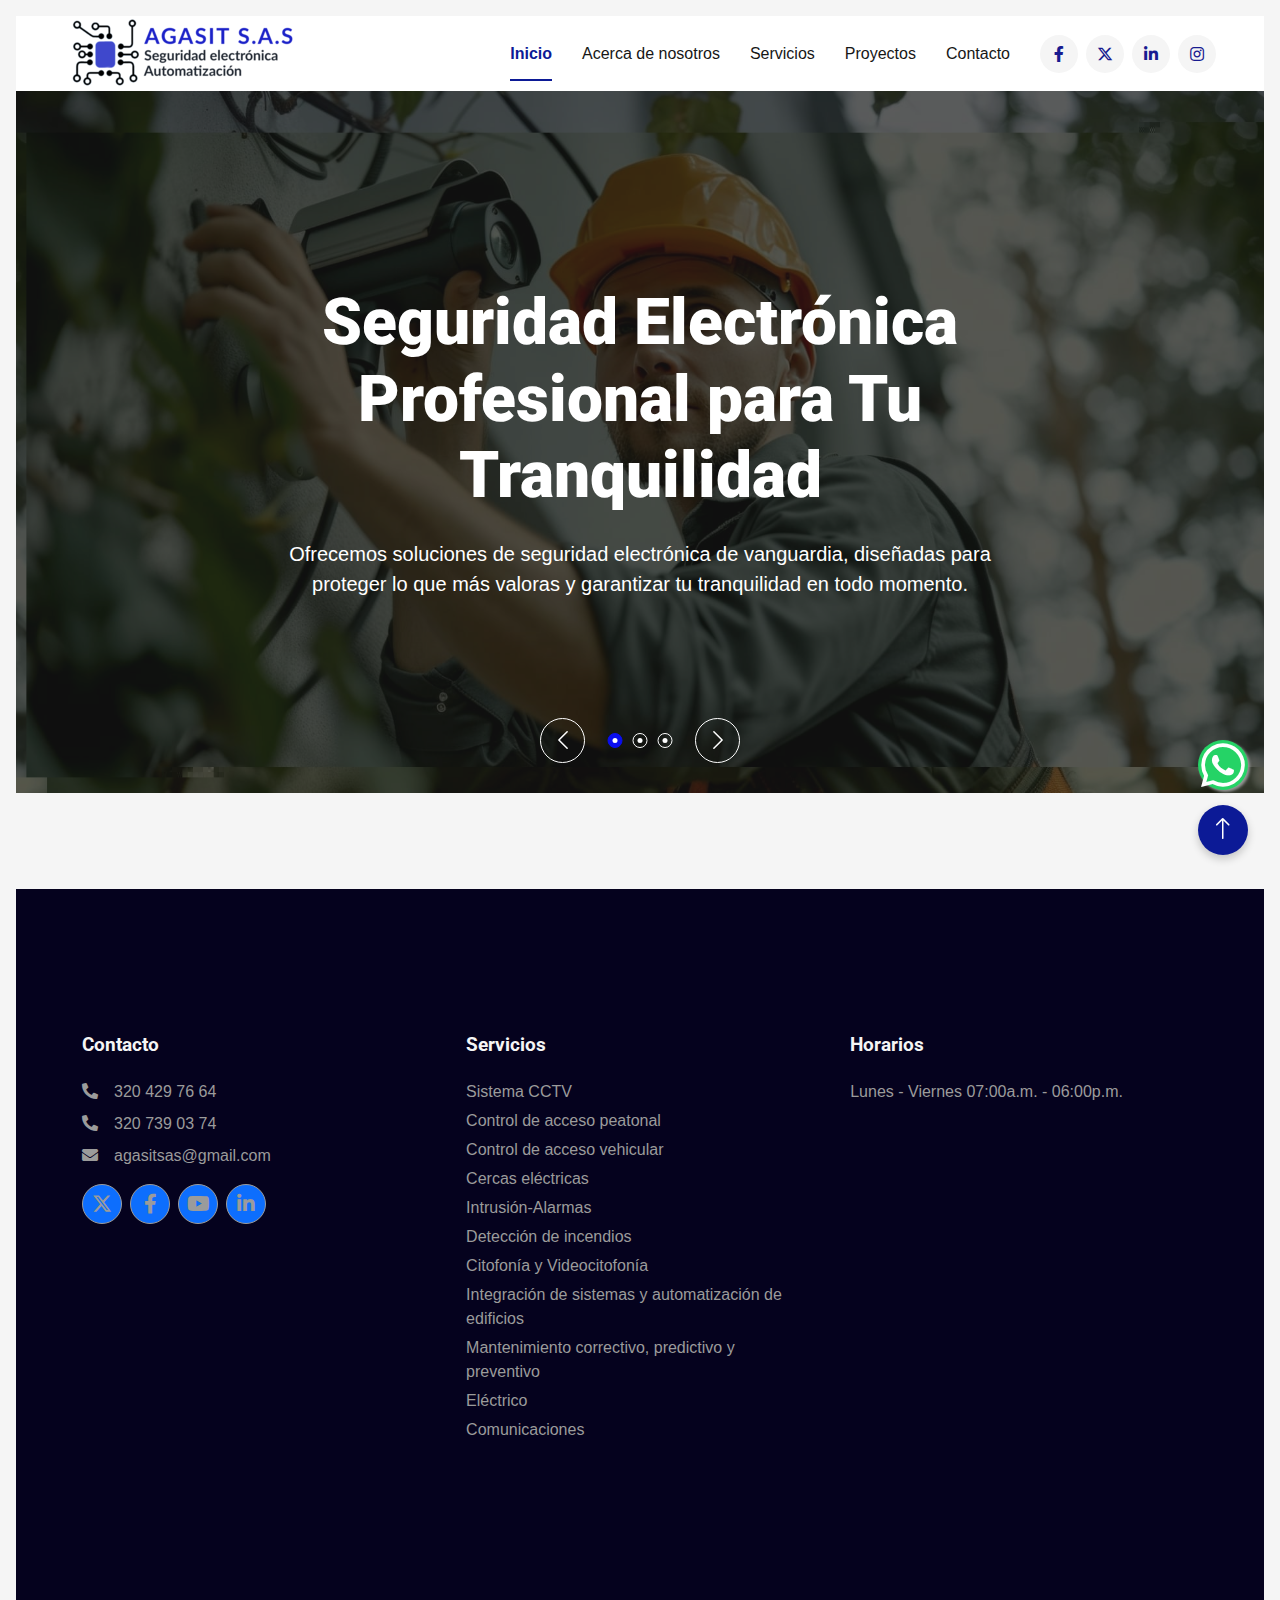
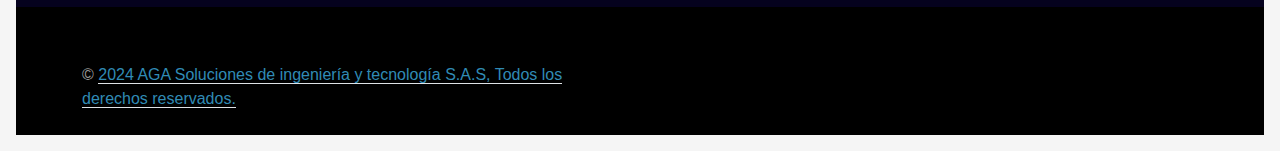
<file: index.html>
<!DOCTYPE html>
<html lang="es">

<head>
    <meta charset="utf-8">
    <title>Inicio</title>
    <link rel="icon" type="image/png" href="/img/icon/logo-pestana.png">
    <meta content="width=device-width, initial-scale=1.0" name="viewport">
    <meta content="" name="keywords">
    <meta content="" name="description">


    <!-- Google Web Fonts -->
    <link rel="preconnect" href="https://fonts.googleapis.com">
    <link rel="preconnect" href="https://fonts.gstatic.com" crossorigin>
    <link rel="stylesheet" href="https://cdnjs.cloudflare.com/ajax/libs/font-awesome/6.5.0/css/all.min.css">
    <link rel="stylesheet" href="https://maxcdn.bootstrapcdn.com/font-awesome/4.5.0/css/font-awesome.min.css">

    <link
        href="https://fonts.googleapis.com/css2?family=Open+Sans:wght@400;500&family=Roboto:wght@500;700;900&display=swap"
        rel="stylesheet">

    <!-- Icon Font Stylesheet -->
    <link href="https://cdnjs.cloudflare.com/ajax/libs/font-awesome/5.10.0/css/all.min.css" rel="stylesheet">
    <link href="https://cdn.jsdelivr.net/npm/bootstrap-icons@1.4.1/font/bootstrap-icons.css" rel="stylesheet">

    <!-- Libraries Stylesheet -->
    <link href="lib/animate/animate.min.css" rel="stylesheet">
    <link href="lib/owlcarousel/assets/owl.carousel.min.css" rel="stylesheet">
    <!-- <link href="lib/lightbox/css/lightbox.min.css" rel="stylesheet"> -->

    <!-- Customized Bootstrap Stylesheet -->
    <link href="css/bootstrap.min.css" rel="stylesheet">

    <!-- Template Stylesheet -->
    <link href="css/style.css" rel="stylesheet">
</head>

<body>

    <a href="https://api.whatsapp.com/send?phone=573204297664&#038;app=facebook&#038;entry_point=page_cta"
        target="_blank" class="float">
        <i class="fa-brands fa-whatsapp"></i>
    </a>

    <!-- Spinner empieza -->
    <div id="spinner"
        class="show bg-white position-fixed translate-middle w-100 vh-100 top-50 start-50 d-flex align-items-center justify-content-center">
        <div class="spinner-border text-primary" style="width: 3rem; height: 3rem;" role="status">
            <span class="sr-only">Cargando...</span>
        </div>
    </div>
    <!-- Spinner fin -->

    <!-- Menú empieza -->
    <nav class="navbar navbar-expand-lg bg-white navbar-light sticky-top p-0 px-4 px-lg-5">
        <a href="index" class="navbar-brand d-flex align-items-center">
            <img src="img/icon/logo-pagina.png" alt="Logo" class="me-2 logo">
        </a>
        <button type="button" class="navbar-toggler" data-bs-toggle="collapse" data-bs-target="#navbarCollapse"
            aria-controls="navbarCollapse" aria-expanded="false" aria-label="Toggle navigation">
            <span class="navbar-toggler-icon"></span>
        </button>
        <div class="collapse navbar-collapse" id="navbarCollapse">
            <div class="navbar-nav ms-auto py-4 py-lg-0">
                <a href="index" class="nav-item nav-link active">Inicio</a>
                <a href="acerca-de" class="nav-item nav-link">Acerca de nosotros</a>
                <a href="servicios" class="nav-item nav-link">Servicios</a>
                <a href="proyectos" class="nav-item nav-link">Proyectos</a>
                <a href="contacto" class="nav-item nav-link">Contacto</a>
            </div>
            <div class="d-lg-flex d-none align-items-center">
                <a class="btn btn-square rounded-circle bg-light text-primary me-2"
                    href="https://www.facebook.com/agasitsas" target="_blank" aria-label="Facebook">
                    <i class="fab fa-facebook-f"></i>
                </a>
                <a class="btn btn-square rounded-circle bg-light text-primary me-2" href="" aria-label="Twitter">
                    <i class="fa-brands fa-x-twitter"></i>
                </a>
                <a class="btn btn-square rounded-circle bg-light text-primary me-2" href="" aria-label="LinkedIn">
                    <i class="fab fa-linkedin-in"></i>
                </a>
                <a class="btn btn-square rounded-circle bg-light text-primary me-0" href="" aria-label="Instagram">
                    <i class="fab fa-instagram"></i>
                </a>
            </div>
        </div>
    </nav>
    <!-- Menú fin -->


    <!-- Carrusel empieza -->
    <div class="container-fluid p-0 pb-5">
        <div class="owl-carousel header-carousel position-relative">
            <div class="owl-carousel-item position-relative">
                <img class="img-fluid" src="img/carousel-1.jpg" alt="">
                <div class="carousel-inner">
                    <div class="container">
                        <div class="row justify-content-center">
                            <div class="col-12 col-lg-8 text-center">
                                <h1 class="display-3 text-white animated slideInDown mb-4">Seguridad Electrónica
                                    Profesional para Tu Tranquilidad</h1>
                                <p class="fs-5 text-white mb-4 pb-2">Ofrecemos soluciones de seguridad electrónica de
                                    vanguardia, diseñadas para proteger lo que más valoras y garantizar tu tranquilidad
                                    en todo momento.</p>
                            </div>
                        </div>
                    </div>
                </div>
            </div>
            <div class="owl-carousel-item position-relative">
                <img class="img-fluid" src="img/carousel-2.jpg" alt="">
                <div class="carousel-inner">
                    <div class="container">
                        <div class="row justify-content-center">
                            <div class="col-12 col-lg-8 text-center">
                                <h1 class="display-3 text-white animated slideInDown mb-4">Solución de seguridad
                                    inteligente para todas las empresas</h1>
                                <p class="fs-5 text-white mb-4 pb-2">Diseñamos, vendemos, instalamos, configuramos y
                                    ejecutamos rutinas de mantenimiento a sistemas de seguridad electrónica, esto de la
                                    mano de las mejores marcas de dispositivos, materiales y un equipo humano calificado
                                    y dispuesto a colaborar.</p>
                            </div>
                        </div>
                    </div>
                </div>
            </div>
            <div class="owl-carousel-item position-relative">
                <img class="img-fluid" src="img/carousel-3.jpg" alt="">
                <div class="carousel-inner">
                    <div class="container">
                        <div class="row justify-content-center">
                            <div class="col-12 col-lg-8 text-center">
                                <h1 class="display-3 text-white animated slideInDown mb-4">Solución innovadora para
                                    sistemas de seguridad</h1>
                                <p class="fs-5 fw-medium text-white mb-4 pb-2">Ofrecemos una amplia gama de servicios de
                                    seguridad electrónica, incluyendo control de acceso peatonal y vehicular, cercas
                                    eléctricas, sistemas de intrusión y alarmas, detección de incendios, citofonía y
                                    videocitofonía. También nos especializamos en la integración de sistemas,
                                    automatización de edificios, mantenimiento eléctrico, y de comunicaciones,
                                    asegurando un entorno seguro y eficiente.</p>
                            </div>
                        </div>
                    </div>
                </div>
            </div>
        </div>
    </div>
    <!-- Carrusel fin -->

    <!-- Footer empieza -->
    <div class="container-fluid bg-dark text-secondary footer mt-5 py-5 wow fadeIn" data-wow-delay="0.1s">
        <div class="container py-5">
            <div class="row g-5">
                <div class="col-lg-3 col-md-6">
                    <h5 class=" text-light mb-4">Contacto</h5>
                    <p class="mb-2"><i class="fa fa-phone-alt me-3"></i>320 429 76 64</p>
                    <p class="mb-2"><i class="fa fa-phone-alt me-3"></i>320 739 03 74</p>
                    <p class="mb-2"><i class="fa fa-envelope me-3"></i>agasitsas@gmail.com</p>
                    <div class="d-flex pt-2">
                        <a class="btn btn-square btn-outline-secondary rounded-circle me-2" href=""><i
                                class="fa-brands fa-x-twitter"></i></a>
                        <a class="btn btn-square btn-outline-secondary rounded-circle me-2"
                            href="https://www.facebook.com/agasitsas" target="_blank" aria-label="Facebook">
                            <i class="fab fa-facebook-f"></i>
                        </a>
                        <a class="btn btn-square btn-outline-secondary rounded-circle me-2" href=""><i
                                class="fab fa-youtube"></i></a>
                        <a class="btn btn-square btn-outline-secondary rounded-circle me-2" href=""><i
                                class="fab fa-linkedin-in"></i></a>
                    </div>
                </div>
                <div class="col-lg-3 col-md-6">
                    <h5 class="text-light mb-4">Servicios</h5>
                    <p> Sistema CCTV</p>
                    <p> Control de acceso peatonal</p>
                    <p> Control de acceso vehicular</p>
                    <p> Cercas eléctricas</p>
                    <p>Intrusión-Alarmas</p>
                    <p>Detección de incendios</p>
                    <p>Citofonía y Videocitofonía</p>
                    <p>Integración de sistemas y automatización de edificios</p>
                    <p>Mantenimiento correctivo, predictivo y preventivo</p>
                    <p>Eléctrico</p>
                    <p>Comunicaciones</p>

                </div>
                <div class="col-lg-3 col-md-6">
                    <h5 class="text-light mb-4">Horarios</h5>
                    <p>Lunes - Viernes 07:00a.m. - 06:00p.m.</p>
                </div>
            </div>
        </div>
    </div>
    <!-- Footer fin -->


    <!-- Copyright empieza -->
    <div class="container-fluid py-4" style="background: #000000;">
        <div class="container">
            <div class="row">
                <div class="col-md-6 text-center text-md-start mb-3 mb-md-0">
                    &copy; <a class="border-bottom">2024 AGA Soluciones de ingeniería y tecnología S.A.S, Todos
                        los derechos reservados.</a>
                </div>
            </div>
        </div>
    </div>
    <!-- Copyright fin -->

    <!-- Back to Top -->
    <a href="#" class="btn btn-lg btn-primary btn-lg-square rounded-circle back-to-top"><i
            class="bi bi-arrow-up"></i></a>


    <!-- JavaScript Libraries -->
    <script src="https://code.jquery.com/jquery-3.4.1.min.js"></script>
    <script src="https://cdn.jsdelivr.net/npm/bootstrap@5.0.0/dist/js/bootstrap.bundle.min.js"></script>
    <script src="lib/wow/wow.min.js"></script>
    <script src="lib/easing/easing.min.js"></script>
    <script src="lib/waypoints/waypoints.min.js"></script>
    <script src="lib/counterup/counterup.min.js"></script>
    <script src="lib/owlcarousel/owl.carousel.min.js"></script>
    <script src="lib/isotope/isotope.pkgd.min.js"></script>
    <!-- <script src="lib/lightbox/js/lightbox.min.js"></script> -->

    <!-- Template Javascript -->
    <script src="js/main.js"></script>
</body>

</html>
</file>
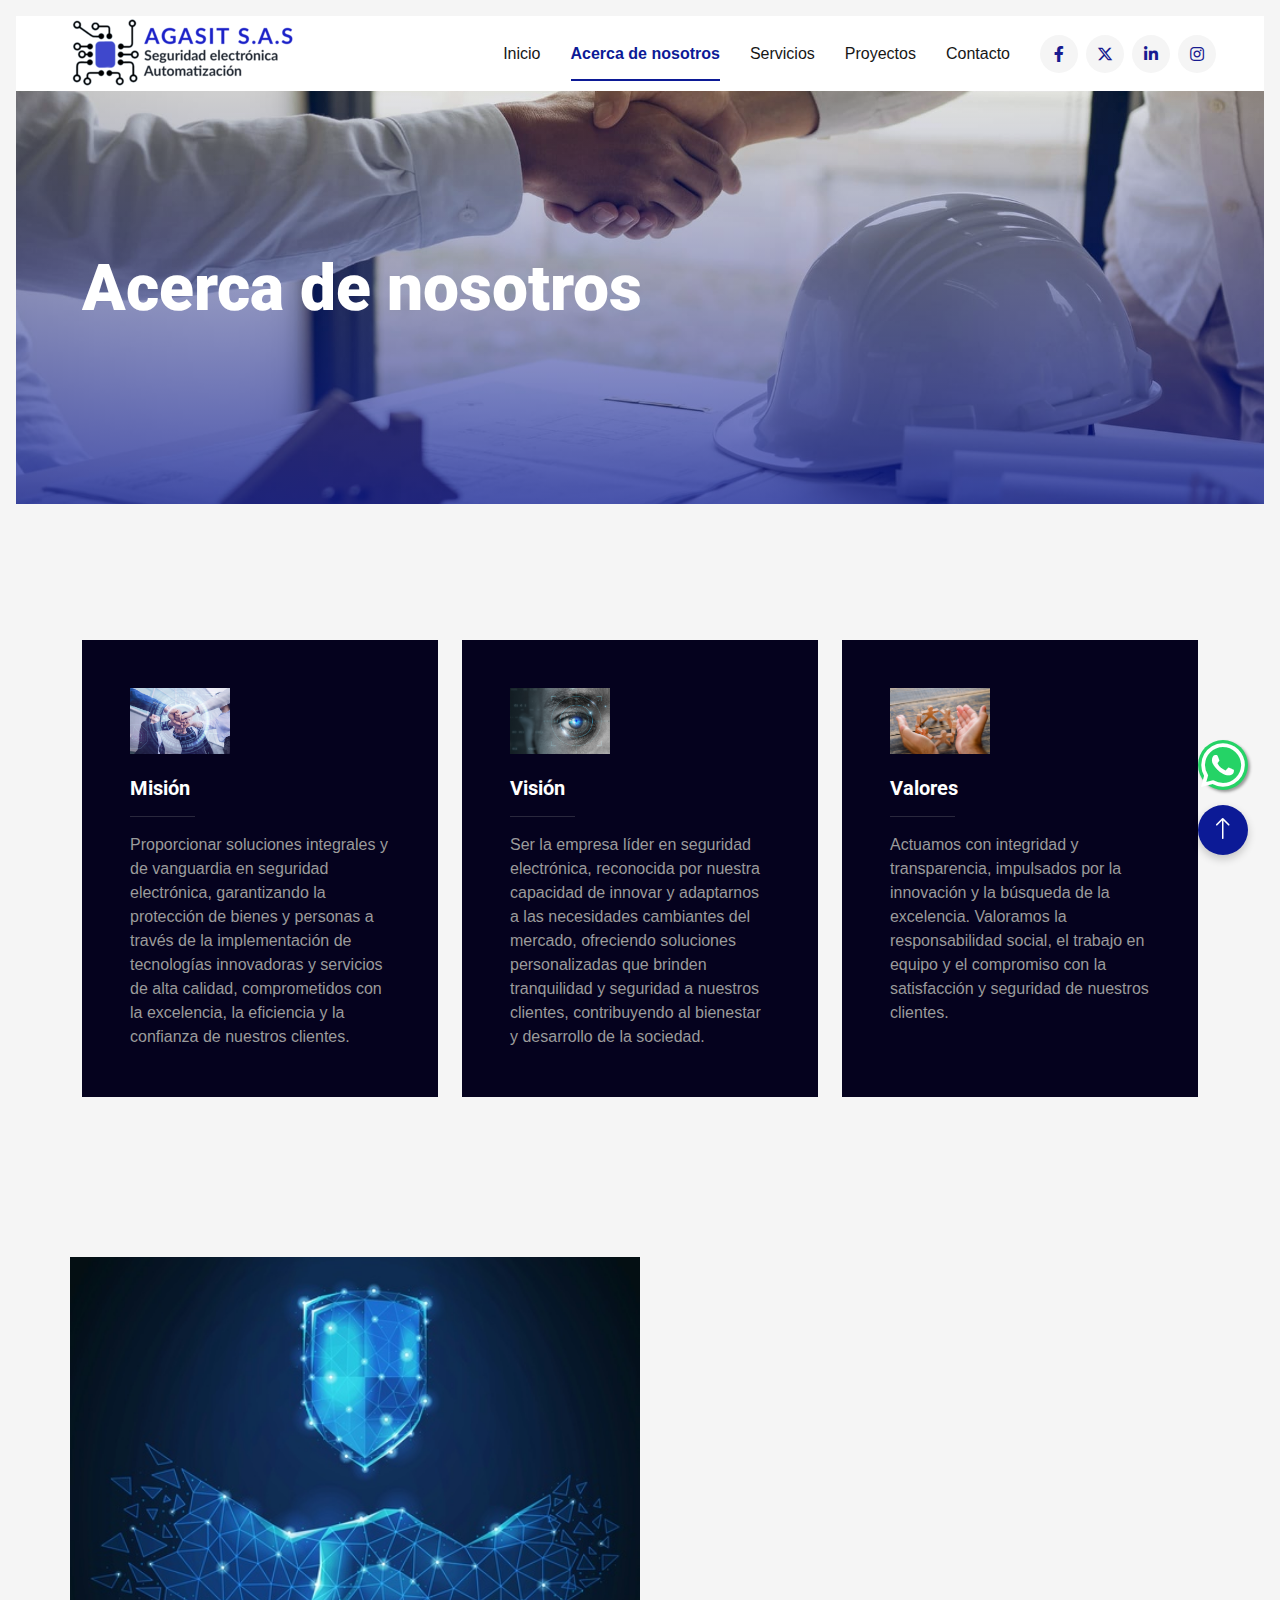
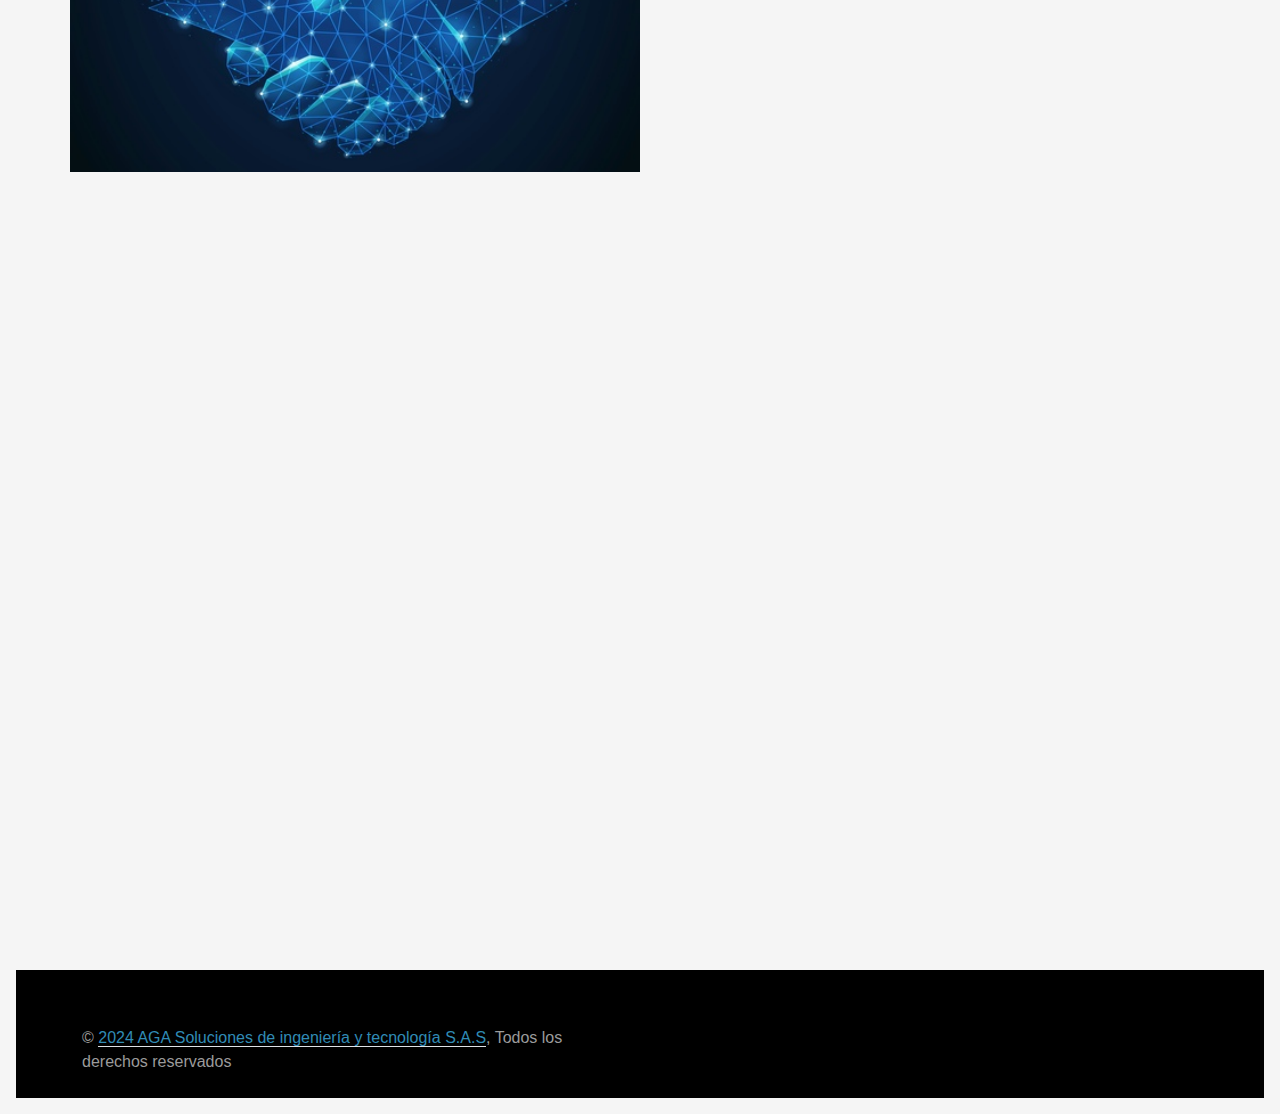
<file: acerca-de.html>
<!DOCTYPE html>
<html lang="es">

<head>
    <meta charset="utf-8">
    <title>Acerca de Nosotros</title>
    <link rel="icon" type="image/png" href="/img/icon/logo-pestana.png">
    <meta content="width=device-width, initial-scale=1.0" name="viewport">
    <meta content="" name="keywords">
    <meta content="" name="description">


    <!-- Google Web Fonts -->
    <link rel="preconnect" href="https://fonts.googleapis.com">
    <link rel="preconnect" href="https://fonts.gstatic.com" crossorigin>
    <link rel="stylesheet" href="https://cdnjs.cloudflare.com/ajax/libs/font-awesome/6.5.0/css/all.min.css">
    <link rel="stylesheet" href="https://maxcdn.bootstrapcdn.com/font-awesome/4.5.0/css/font-awesome.min.css">
    <script src="https://cdnjs.cloudflare.com/ajax/libs/bootstrap/5.3.0/js/bootstrap.bundle.min.js"></script>
    <link
        href="https://fonts.googleapis.com/css2?family=Open+Sans:wght@400;500&family=Roboto:wght@500;700;900&display=swap"
        rel="stylesheet">

    <!-- Icon Font Stylesheet -->
    <link href="https://cdnjs.cloudflare.com/ajax/libs/font-awesome/5.10.0/css/all.min.css" rel="stylesheet">
    <link href="https://cdn.jsdelivr.net/npm/bootstrap-icons@1.4.1/font/bootstrap-icons.css" rel="stylesheet">

    <!-- Libraries Stylesheet -->
    <link href="lib/animate/animate.min.css" rel="stylesheet">
    <link href="lib/owlcarousel/assets/owl.carousel.min.css" rel="stylesheet">
    <!-- <link href="lib/lightbox/css/lightbox.min.css" rel="stylesheet"> -->

    <!-- Customized Bootstrap Stylesheet -->
    <link href="css/bootstrap.min.css" rel="stylesheet">

    <!-- Template Stylesheet -->
    <link href="css/style.css" rel="stylesheet">
</head>

<body>
    <a href="https://api.whatsapp.com/send?phone=573204297664&#038;app=facebook&#038;entry_point=page_cta"
        target="_blank" class="float">
        <i class="fa-brands fa-whatsapp"></i>
    </a>

    <!-- Spinner empieza -->
    <div id="spinner"
        class="show bg-white position-fixed translate-middle w-100 vh-100 top-50 start-50 d-flex align-items-center justify-content-center">
        <div class="spinner-border text-primary" style="width: 3rem; height: 3rem;" role="status">
            <span class="sr-only">Cargando...</span>
        </div>
    </div>
    <!-- Spinner fin -->

    <!-- menú empieza -->
    <nav class="navbar navbar-expand-lg bg-white navbar-light sticky-top p-0 px-4 px-lg-5">
        <a href="acerca-de" class="navbar-brand d-flex align-items-center">
            <img src="img/icon/logo-pagina.png" alt="Logo" class="me-2 logo">
        </a>
        <button type="button" class="navbar-toggler" data-bs-toggle="collapse" data-bs-target="#navbarCollapse"
            aria-controls="navbarCollapse" aria-expanded="false" aria-label="Toggle navigation">
            <span class="navbar-toggler-icon"></span>
        </button>
        <div class="collapse navbar-collapse" id="navbarCollapse">
            <div class="navbar-nav ms-auto py-4 py-lg-0">
                <a href="index" class="nav-item nav-link">Inicio</a>
                <a href="acerca-de" class="nav-item nav-link active ">Acerca de nosotros</a>
                <a href="servicios" class="nav-item nav-link">Servicios</a>
                <a href="proyectos" class="nav-item nav-link">Proyectos</a>
                <a href="contacto" class="nav-item nav-link">Contacto</a>
            </div>
            <div class="d-lg-flex d-none align-items-center">
                <a class="btn btn-square rounded-circle bg-light text-primary me-2"
                    href="https://www.facebook.com/agasitsas" target="_blank" aria-label="Facebook">
                    <i class="fab fa-facebook-f"></i>
                </a>
                <a class="btn btn-square rounded-circle bg-light text-primary me-2" href="" aria-label="Twitter">
                    <i class="fa-brands fa-x-twitter"></i>
                </a>
                <a class="btn btn-square rounded-circle bg-light text-primary me-2" href="" aria-label="LinkedIn">
                    <i class="fab fa-linkedin-in"></i>
                </a>
                <a class="btn btn-square rounded-circle bg-light text-primary me-0" href="" aria-label="Instagram">
                    <i class="fab fa-instagram"></i>
                </a>
            </div>
        </div>
    </nav>
    <!-- menú fin -->

    <!-- Page Header empieza -->
    <div class="container-fluid page-header1 py-5 mb-5">
        <div class="container py-5">
            <h1 class="display-3 text-white mb-3 animated slideInDown">Acerca de nosotros</h1>
        </div>
    </div>
    <!-- Page Header fin -->


    <!-- Facts empieza -->
    <div class="container-xxl py-5">
        <div class="container">
            <div class="row g-4">
                <div class="col-md-6 col-lg-4 wow fadeIn" data-wow-delay="0.1s">
                    <div class="h-100 bg-dark p-4 p-xl-5">
                        <div class="d-flex align-items-center justify-content-between mb-4">
                            <div class="" style="width: 100px; height: 64px; background: #0C1A96;">
                                <img class="img-fluid" src="img/mision.jpg" alt="Icon">
                            </div>
                        </div>
                        <h5 class="text-white">Misión</h5>
                        <hr class="w-25">
                        <span>Proporcionar soluciones integrales y de vanguardia en seguridad electrónica, garantizando
                            la protección de bienes y personas a través de la implementación de tecnologías innovadoras
                            y servicios de alta calidad, comprometidos con la excelencia, la eficiencia y la confianza
                            de nuestros clientes.</span>
                    </div>
                </div>
                <div class="col-md-6 col-lg-4 wow fadeIn" data-wow-delay="0.3s">
                    <div class="h-100 bg-dark p-4 p-xl-5">
                        <div class="d-flex align-items-center justify-content-between mb-4">
                            <div class="" style="width: 100px; height: 64px; background: #0C1A96;">
                                <img class="img-fluid" src="img/vision.jpg" alt="Icon">
                            </div>
                        </div>
                        <h5 class="text-white">Visión</h5>
                        <hr class="w-25">
                        <span>Ser la empresa líder en seguridad electrónica, reconocida por nuestra capacidad de innovar
                            y adaptarnos a las necesidades cambiantes del mercado, ofreciendo soluciones personalizadas
                            que brinden tranquilidad y seguridad a nuestros clientes, contribuyendo al bienestar y
                            desarrollo de la sociedad.</span>
                    </div>
                </div>
                <div class="col-md-6 col-lg-4 wow fadeIn" data-wow-delay="0.5s">
                    <div class="h-100 bg-dark p-4 p-xl-5">
                        <div class="d-flex align-items-center justify-content-between mb-4">
                            <div class="" style="width: 100px; height: 64px; background: #0C1A96;">
                                <img class="img-fluid" src="img/valores.jpg" alt="Icon">
                            </div>
                        </div>
                        <h5 class="text-white">Valores</h5>
                        <hr class="w-25">
                        <span>Actuamos con integridad y transparencia, impulsados por la innovación y la búsqueda de la
                            excelencia. Valoramos la responsabilidad social, el trabajo en equipo y el compromiso con la
                            satisfacción y seguridad de nuestros clientes.</span>
                    </div>
                </div>
            </div>
        </div>
    </div>
    <!-- Facts fin -->


    <!-- About empieza -->
    <div class="container-fluid bg-light overflow-hidden my-3 px-lg-0">
        <div class="container about px-lg-0">
            <div class="row g-0 mx-lg-0">
                <div class="col-lg-6 ps-lg-0" style="min-height: 200px;">
                    <div class="position-relative h-100">
                        <img class="position-absolute img-fluid w-100 h-100" src="img/acerca-nosotros.jpg"
                            style="object-fit: cover;" alt="">
                    </div>
                </div>
                <div class="col-lg-6 about-text py-3 wow fadeIn" data-wow-delay="0.5s">
                    <div class="p-lg-5 pe-lg-0">
                        <div class="bg-primary mb-3" style="width: 40px; height: 2px;"></div>
                        <h1 class="display-5 mb-4" style="color: #0C1A96;">Acerca de nosotros</h1>
                        <p class="mb-4 pb-2">En nuestra empresa de seguridad electrónica, nos dedicamos a proteger lo
                            que más valoras. Con años de experiencia en el sector, ofrecemos soluciones avanzadas y
                            personalizadas, incluyendo control de acceso, sistemas de videovigilancia, alarmas, y
                            detección de incendios. Nos caracterizamos por nuestra integridad, innovación y compromiso
                            con la excelencia, garantizando la seguridad y tranquilidad de nuestros clientes a través de
                            un servicio confiable y profesional. Nuestro equipo de expertos trabaja incansablemente para
                            ofrecerte lo mejor en tecnología y atención personalizada, asegurando que cada necesidad de
                            seguridad sea atendida con eficacia y dedicación.</p>
                        <div class="row g-4 mb-4 pb-3">
                        </div>
                    </div>
                </div>
            </div>
        </div>
    </div>
    <!-- About fin -->




    <!-- Footer empieza -->
    <div class="container-fluid bg-dark text-secondary footer mt-5 py-5 wow fadeIn" data-wow-delay="0.1s">
        <div class="container py-5">
            <div class="row g-5">
                <div class="col-lg-3 col-md-6">
                    <h5 class=" text-light mb-4">Contacto</h5>
                    <p class="mb-2"><i class="fa fa-phone-alt me-3"></i>320 429 76 64</p>
                    <p class="mb-2"><i class="fa fa-phone-alt me-3"></i>320 739 03 74</p>
                    <p class="mb-2"><i class="fa fa-envelope me-3"></i>agasitsas@gmail.com</p>
                    <div class="d-flex pt-2">
                        <a class="btn btn-square btn-outline-secondary rounded-circle me-2" href=""><i
                                class="fa-brands fa-x-twitter"></i></a>
                        <a class="btn btn-square btn-outline-secondary rounded-circle me-2"
                            href="https://www.facebook.com/agasitsas" target="_blank" aria-label="Facebook">
                            <i class="fab fa-facebook-f"></i>
                        </a>

                        <a class="btn btn-square btn-outline-secondary rounded-circle me-2" href=""><i
                                class="fab fa-youtube"></i></a>
                        <a class="btn btn-square btn-outline-secondary rounded-circle me-2" href=""><i
                                class="fab fa-linkedin-in"></i></a>
                    </div>
                </div>
                <div class="col-lg-3 col-md-6">
                    <h5 class="text-light mb-4">Servicios</h5>
                    <p> Sistema CCTV</p>
                    <p> Control de acceso peatonal</p>
                    <p> Control de acceso vehicular</p>
                    <p> Cercas eléctricas</p>
                    <p>Intrusión-Alarmas</p>
                    <p>Detección de incendios</p>
                    <p>Citofonía y Videocitofonía</p>
                    <p>Integración de sistemas y automatización de edificios</p>
                    <p>Mantenimiento correctivo, predictivo y preventivo</p>
                    <p>Eléctrico</p>
                    <p>Comunicaciones</p>

                </div>
                <div class="col-lg-3 col-md-6">
                    <h5 class="text-light mb-4">Horarios</h5>
                    <p>Lunes - Viernes 07:00a.m. - 06:00p.m.</p>
                </div>
            </div>
        </div>
    </div>
    <!-- Footer fin -->


    <!-- Copyright empieza -->
    <div class="container-fluid py-4" style="background: #000000;">
        <div class="container">
            <div class="row">
                <div class="col-md-6 text-center text-md-start mb-3 mb-md-0">
                    &copy; <a class="border-bottom">2024 AGA Soluciones de ingeniería y tecnología S.A.S</a>, Todos
                    los derechos reservados
                </div>
            </div>
        </div>
    </div>
    <!-- Copyright fin -->

    <!-- botón lateral ir arriba -->
    <a href="#" class="btn btn-lg btn-primary btn-lg-square rounded-circle back-to-top"><i
            class="bi bi-arrow-up"></i></a>


    <!-- JavaScript Libraries -->
    <script src="https://code.jquery.com/jquery-3.4.1.min.js"></script>
    <script src="https://cdn.jsdelivr.net/npm/bootstrap@5.0.0/dist/js/bootstrap.bundle.min.js"></script>
    <script src="lib/wow/wow.min.js"></script>
    <script src="lib/easing/easing.min.js"></script>
    <script src="lib/waypoints/waypoints.min.js"></script>
    <script src="lib/counterup/counterup.min.js"></script>
    <script src="lib/owlcarousel/owl.carousel.min.js"></script>
    <script src="lib/isotope/isotope.pkgd.min.js"></script>
    <!-- <script src="lib/lightbox/js/lightbox.min.js"></script> -->

    <!-- Template Javascript -->
    <script src="js/main.js"></script>
</body>

</html>
</file>
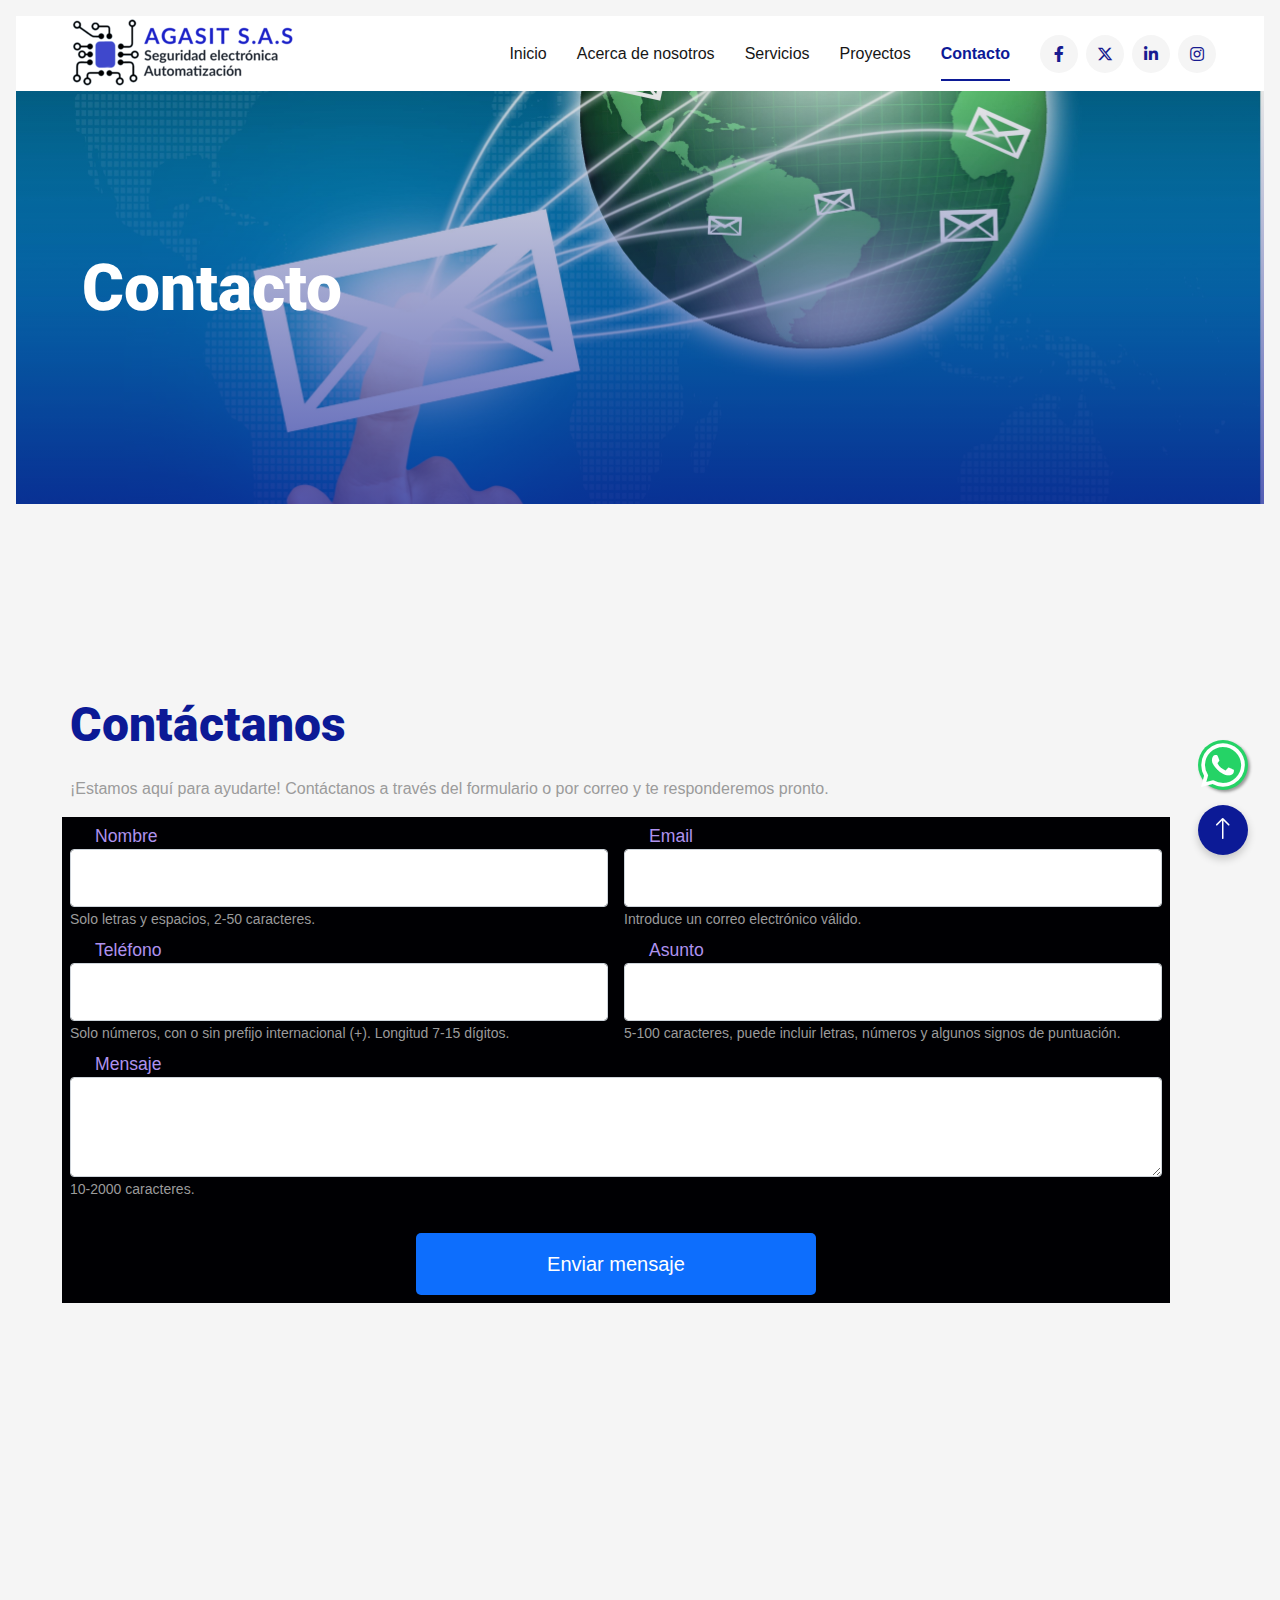
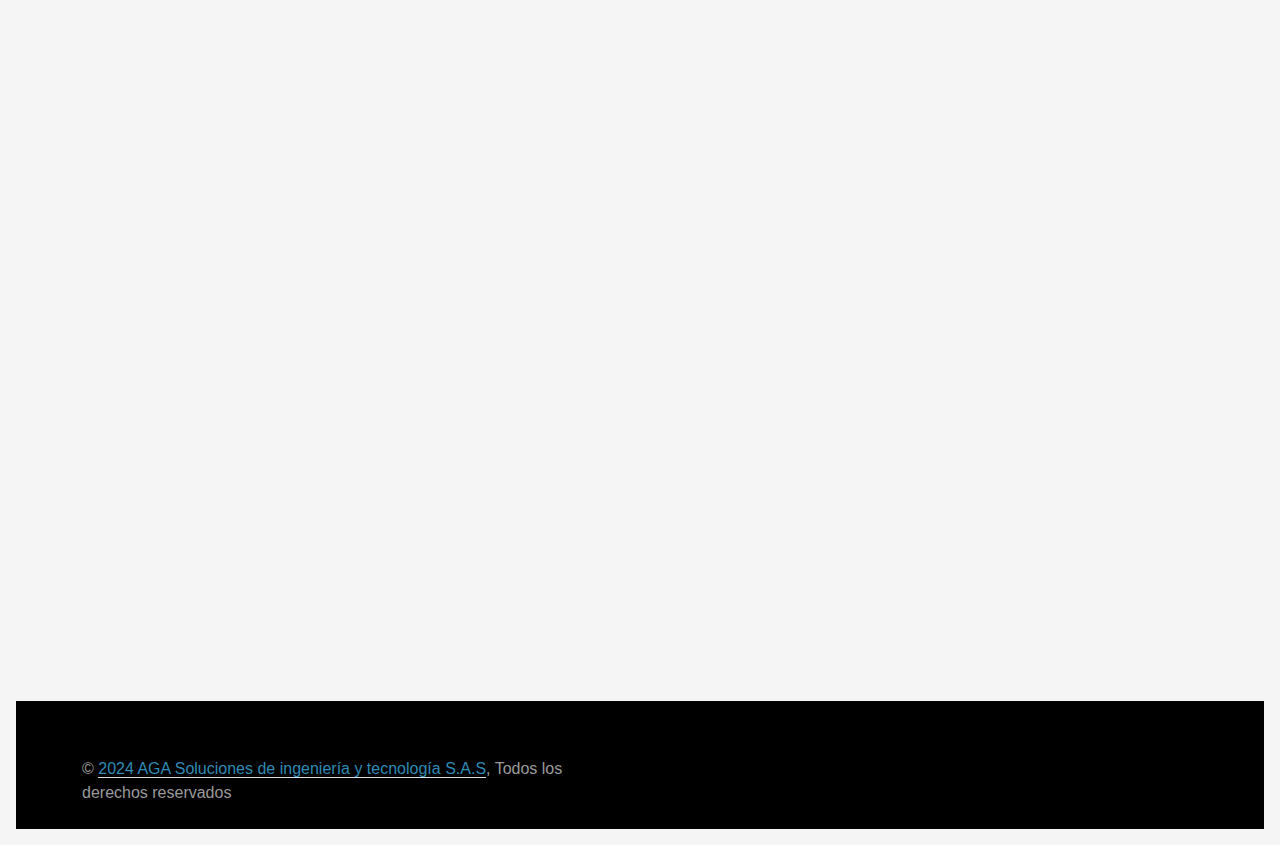
<file: contacto.html>
<!DOCTYPE html>
<html lang="es">

<head>
    <meta charset="utf-8">
    <title>Contacto - Agasit S.A.S</title>
    <link rel="icon" type="image/png" href="/img/icon/logo-pestana.png">
    <meta content="width=device-width, initial-scale=1.0" name="viewport">
    <meta content="" name="keywords">
    <meta content="" name="description">

    <!-- Google Web Fonts -->
    <link rel="preconnect" href="https://fonts.googleapis.com">
    <link rel="preconnect" href="https://fonts.gstatic.com" crossorigin>
    <link rel="stylesheet" href="https://cdnjs.cloudflare.com/ajax/libs/font-awesome/6.5.0/css/all.min.css">

    <link
        href="https://fonts.googleapis.com/css2?family=Open+Sans:wght@400;500&family=Roboto:wght@500;700;900&display=swap"
        rel="stylesheet">

    <!-- Icon Font Stylesheet -->
    <link href="https://cdnjs.cloudflare.com/ajax/libs/font-awesome/5.10.0/css/all.min.css" rel="stylesheet">
    <link href="https://cdn.jsdelivr.net/npm/bootstrap-icons@1.4.1/font/bootstrap-icons.css" rel="stylesheet">

    <!-- Libraries Stylesheet -->
    <link href="lib/animate/animate.min.css" rel="stylesheet">
    <link href="lib/owlcarousel/assets/owl.carousel.min.css" rel="stylesheet">
    <!-- <link href="lib/lightbox/css/lightbox.min.css" rel="stylesheet"> -->

    <!-- Customized Bootstrap Stylesheet -->
    <link href="css/bootstrap.min.css" rel="stylesheet">

    <!-- Template Stylesheet -->
    <link href="css/style.css" rel="stylesheet">
</head>

<body>
    <a href="https://api.whatsapp.com/send?phone=573204297664&#038;app=facebook&#038;entry_point=page_cta"
        target="_blank" class="float">
        <i class="fa-brands fa-whatsapp"></i>
    </a>

    <!-- Spinner empieza -->
    <div id="spinner"
        class="show bg-white position-fixed translate-middle w-100 vh-100 top-50 start-50 d-flex align-items-center justify-content-center">
        <div class="spinner-border text-primary" style="width: 3rem; height: 3rem;" role="status">
            <span class="sr-only">Cargando...</span>
        </div>
    </div>
    <!-- Spinner fin -->

    <!-- Navbar empieza -->
    <nav class="navbar navbar-expand-lg bg-white navbar-light sticky-top p-0 px-4 px-lg-5">
        <a href="contacto" class="navbar-brand d-flex align-items-center">
            <img src="img/icon/logo-pagina.png" alt="Logo" class="me-2 logo">

        </a>
        <button type="button" class="navbar-toggler" data-bs-toggle="collapse" data-bs-target="#navbarCollapse"
            aria-controls="navbarCollapse" aria-expanded="false" aria-label="Toggle navigation">
            <span class="navbar-toggler-icon"></span>
        </button>
        <div class="collapse navbar-collapse" id="navbarCollapse">
            <div class="navbar-nav ms-auto py-4 py-lg-0">
                <a href="index" class="nav-item nav-link">Inicio</a>
                <a href="acerca-de" class="nav-item nav-link">Acerca de nosotros</a>
                <a href="servicios" class="nav-item nav-link">Servicios</a>
                <a href="proyectos" class="nav-item nav-link">Proyectos</a>
                <a href="contacto" class="nav-item nav-link active">Contacto</a>
            </div>
            <div class="d-lg-flex d-none align-items-center">
                <a class="btn btn-square rounded-circle bg-light text-primary me-2"
                    href="https://www.facebook.com/agasitsas" target="_blank" aria-label="Facebook">
                    <i class="fab fa-facebook-f"></i>
                </a>
                <a class="btn btn-square rounded-circle bg-light text-primary me-2" href="" aria-label="Twitter">
                    <i class="fa-brands fa-x-twitter"></i>
                </a>
                <a class="btn btn-square rounded-circle bg-light text-primary me-2" href="" aria-label="LinkedIn">
                    <i class="fab fa-linkedin-in"></i>
                </a>
                <a class="btn btn-square rounded-circle bg-light text-primary me-0" href="" aria-label="Instagram">
                    <i class="fab fa-instagram"></i>
                </a>
            </div>
        </div>
    </nav>
    <!-- Navbar fin -->

    <!-- Page Header empieza -->
    <div class="container-fluid page-header4 py-5">
        <div class="container py-5">
            <h1 class="display-3 text-white mb-3 animated slideInDown">Contacto</h1>
        </div>
    </div>
    <!-- Page Header fin -->

    <!-- Contact empieza -->
    <div class="container-fluid bg-light overflow-hidden px-lg-0">
        <div class="container contact px-lg-0">
            <div class="row g-0 mx-lg-0">
                <div class="col-lg-12 contact-text py-5 wow fadeIn" data-wow-delay="0.5s">
                    <div class="p-lg-5 ps-lg-0">
                        <div class="section-title text-start">
                            <h1 class="display-5 mb-4" style="color: #0C1A96;">Contáctanos</h1>
                        </div>
                        <p>¡Estamos aquí para ayudarte! Contáctanos a través del formulario o por correo y te
                            responderemos pronto.</p>
                        <form id="contactForm" action="send_email.php" method="POST">
                            <div class="row g-3">
                                <!-- Campo de Nombre -->
                                <div class="col-md-6">
                                    <div class="form-floating">
                                        <input type="text" class="form-control" id="name" name="Nombre"
                                            placeholder="Su nombre" required pattern="^[A-Za-zÁÉÍÓÚáéíóúÑñ ]{2,50}$">
                                        <label for="name">Nombre</label>
                                        <small>Solo letras y espacios, 2-50 caracteres.</small>
                                    </div>
                                </div>

                                <!-- Campo de Correo Electrónico -->
                                <div class="col-md-6">
                                    <div class="form-floating">
                                        <input type="email" class="form-control" id="email" name="Correo"
                                            placeholder="Su Email" required>
                                        <label for="email">Email</label>
                                        <small>Introduce un correo electrónico válido.</small>
                                    </div>
                                </div>

                                <!-- Campo de Teléfono -->
                                <div class="col-md-6">
                                    <div class="form-floating">
                                        <input type="tel" class="form-control" id="phone" name="Teléfono"
                                            placeholder="Su Teléfono" required pattern="^\+?[0-9]{7,15}$">
                                        <label for="phone">Teléfono</label>
                                        <small>Solo números, con o sin prefijo internacional (+). Longitud 7-15
                                            dígitos.</small>
                                    </div>
                                </div>

                                <!-- Campo de Asunto -->
                                <div class="col-md-6">
                                    <div class="form-floating">
                                        <input type="text" class="form-control" id="subject" name="Asunto"
                                            placeholder="Asunto" required
                                            pattern="^[A-Za-zÁÉÍÓÚáéíóúÑñ0-9,.!? ]{5,100}$">
                                        <label for="subject">Asunto</label>
                                        <small>5-100 caracteres, puede incluir letras, números y algunos signos de
                                            puntuación.</small>
                                    </div>
                                </div>

                                <!-- Campo de Mensaje -->
                                <div class="col-12">
                                    <div class="form-floating">
                                        <textarea class="form-control" placeholder="Escriba su mensaje aquí"
                                            id="message" name="Mensaje" style="height: 100px" required minlength="10"
                                            maxlength="2000"></textarea>
                                        <label for="message">Mensaje</label>
                                        <small>10-2000 caracteres.</small>
                                    </div>
                                </div>

                                <!-- Botón de Envío -->
                                <div class="col-12 d-flex justify-content-center align-items-center">
                                    <button class="btn btn-primary py-3 mb-2" style="width: 400px;" type="submit">Enviar
                                        mensaje</button>
                                </div>
                            </div>
                        </form>

                        <!-- Mensaje de error -->
                        <div id="errorMessage" style="display: none;">
                            <p>Hubo un error al enviar tu mensaje. Por favor, inténtalo de nuevo.</p>
                        </div>

                        <!-- Mensaje de agradecimiento -->
                        <div id="thankYouMessage" style="display: none;">
                            <p>Gracias por tu mensaje. Nos pondremos en contacto contigo pronto.</p>
                        </div>
                    </div>
                </div>
            </div>
        </div>
    </div> <!-- Contact fin -->

    <!-- Footer empieza -->
    <div class="container-fluid bg-dark text-secondary footer mt-5 py-5 wow fadeIn" data-wow-delay="0.1s">
        <div class="container py-5">
            <div class="row g-5">
                <div class="col-lg-3 col-md-6 mb-4">
                    <h5 class="text-light mb-3">Contacto</h5>
                    <p class="mb-2"><i class="fa fa-phone-alt me-2"></i>320 429 76 64</p>
                    <p class="mb-2"><i class="fa fa-phone-alt me-2"></i>320 739 03 74</p>
                    <p class="mb-2"><i class="fa fa-envelope me-2"></i>agasitsas@gmail.com</p>
                    <div class="d-flex pt-2">
                        <a class="btn btn-square btn-outline-secondary rounded-circle me-2" href="#"><i
                                class="fa-brands fa-x-twitter"></i></a>
                        <a class="btn btn-square btn-outline-secondary rounded-circle me-2"
                            href="https://www.facebook.com/agasitsas" target="_blank" aria-label="Facebook">
                            <i class="fab fa-facebook-f"></i>
                        </a>

                        <a class="btn btn-square btn-outline-secondary rounded-circle me-2" href="#"><i
                                class="fab fa-youtube"></i></a>
                        <a class="btn btn-square btn-outline-secondary rounded-circle me-2" href="#"><i
                                class="fab fa-linkedin-in"></i></a>
                    </div>
                </div>
                <div class="col-lg-3 col-md-6 mb-4">
                    <h5 class="text-light mb-3">Servicios</h5>
                    <p>Sistema CCTV</p>
                    <p>Control de acceso peatonal</p>
                    <p>Control de acceso vehicular</p>
                    <p>Cercas eléctricas</p>
                    <p>Intrusión-Alarmas</p>
                    <p>Detección de incendios</p>
                    <p>Citofonía y Videocitofonía</p>
                    <p>Integración de sistemas y automatización de edificios</p>
                    <p>Mantenimiento correctivo, predictivo y preventivo</p>
                    <p>Eléctrico</p>
                    <p>Comunicaciones</p>
                </div>
                <div class="col-lg-3 col-md-6 mb-4">
                    <h5 class="text-light mb-3">Horarios</h5>
                    <p>Lunes - Viernes 07:00a.m. - 06:00p.m.</p>
                </div>
                <div class="col-lg-3 mb-4">
                    <!-- Columna vacía para mejorar el diseño -->
                </div>
            </div>
        </div>
    </div>
    <!-- Footer fin -->

    <!-- Copyright empieza -->
    <div class="container-fluid py-4" style="background: #000000;">
        <div class="container">
            <div class="row">
                <div class="col-md-6 text-center text-md-start mb-3 mb-md-0">
                    &copy; <a class="border-bottom">2024 AGA Soluciones de ingeniería y tecnología S.A.S</a>, Todos
                    los derechos reservados
                </div>
            </div>
        </div>
    </div>

    <!-- botón lateral ir arriba -->
    <a href="#" class="btn btn-lg btn-primary btn-lg-square rounded-circle back-to-top"><i
            class="bi bi-arrow-up"></i></a>


    <!-- JavaScript Libraries -->
    <script src="https://code.jquery.com/jquery-3.4.1.min.js"></script>
    <script src="https://cdn.jsdelivr.net/npm/bootstrap@5.0.0/dist/js/bootstrap.bundle.min.js"></script>
    <script src="lib/wow/wow.min.js"></script>
    <script src="lib/easing/easing.min.js"></script>
    <script src="lib/waypoints/waypoints.min.js"></script>
    <script src="lib/counterup/counterup.min.js"></script>
    <script src="lib/owlcarousel/owl.carousel.min.js"></script>
    <script src="lib/isotope/isotope.pkgd.min.js"></script>
    <!-- Añade el script de reCAPTCHA v2 -->
    <script src="https://www.google.com/recaptcha/api.js" async defer></script>
    <!-- <script src="lib/lightbox/js/lightbox.min.js"></script> -->

    <!-- Template Javascript -->
    <script src="js/main.js"></script>
</body>

</html>
</file>
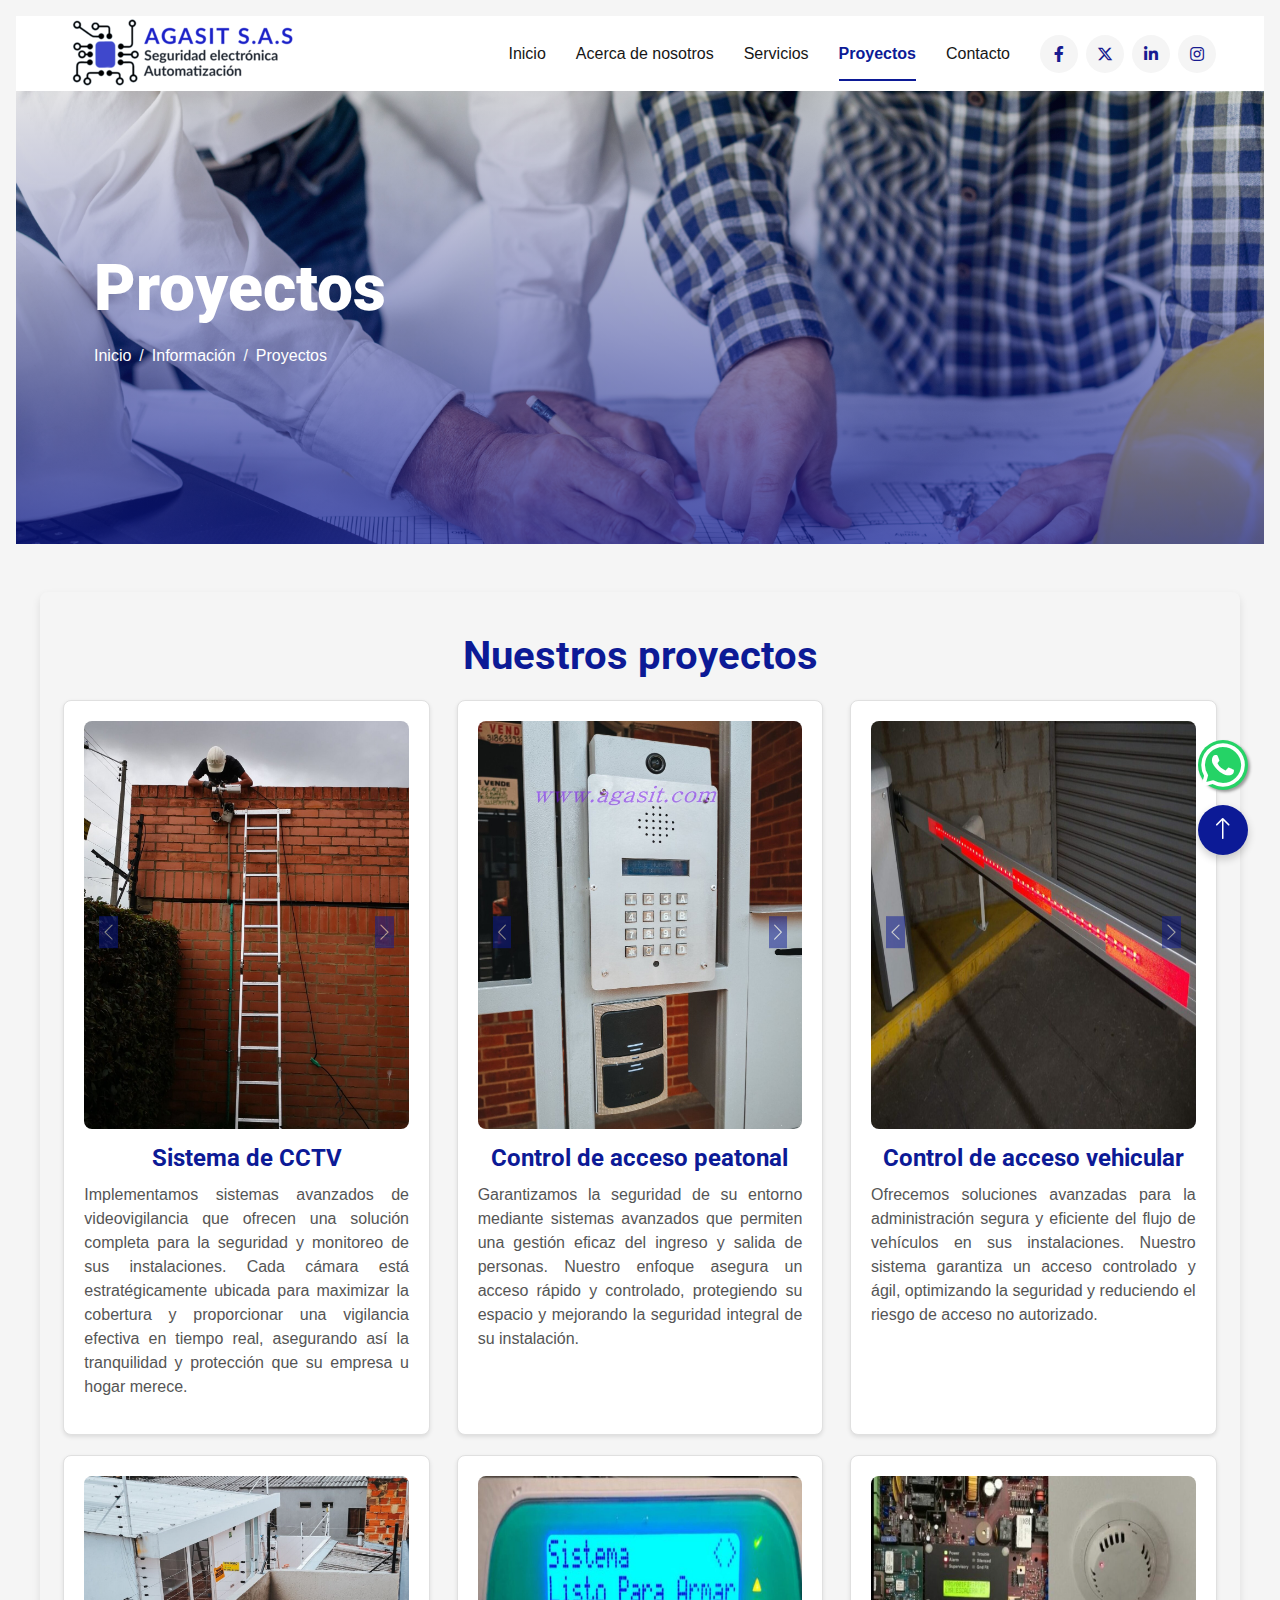
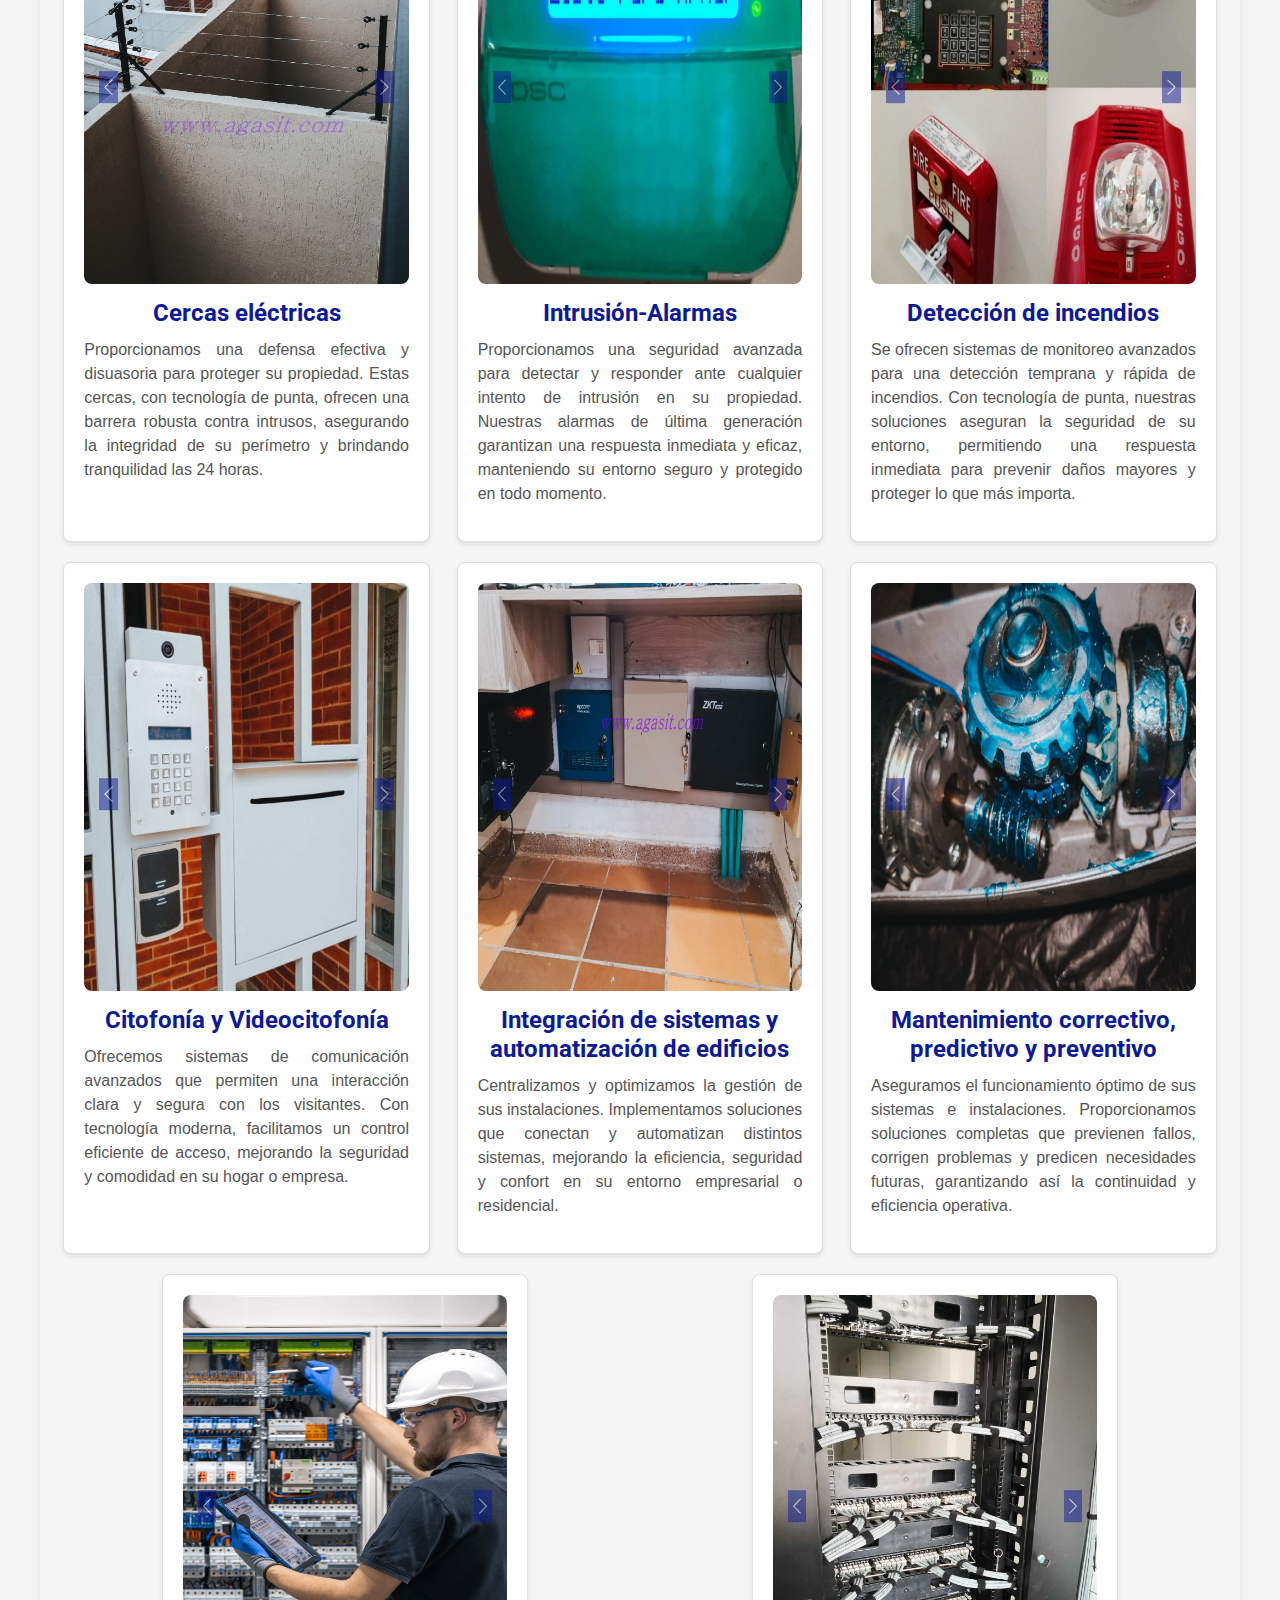
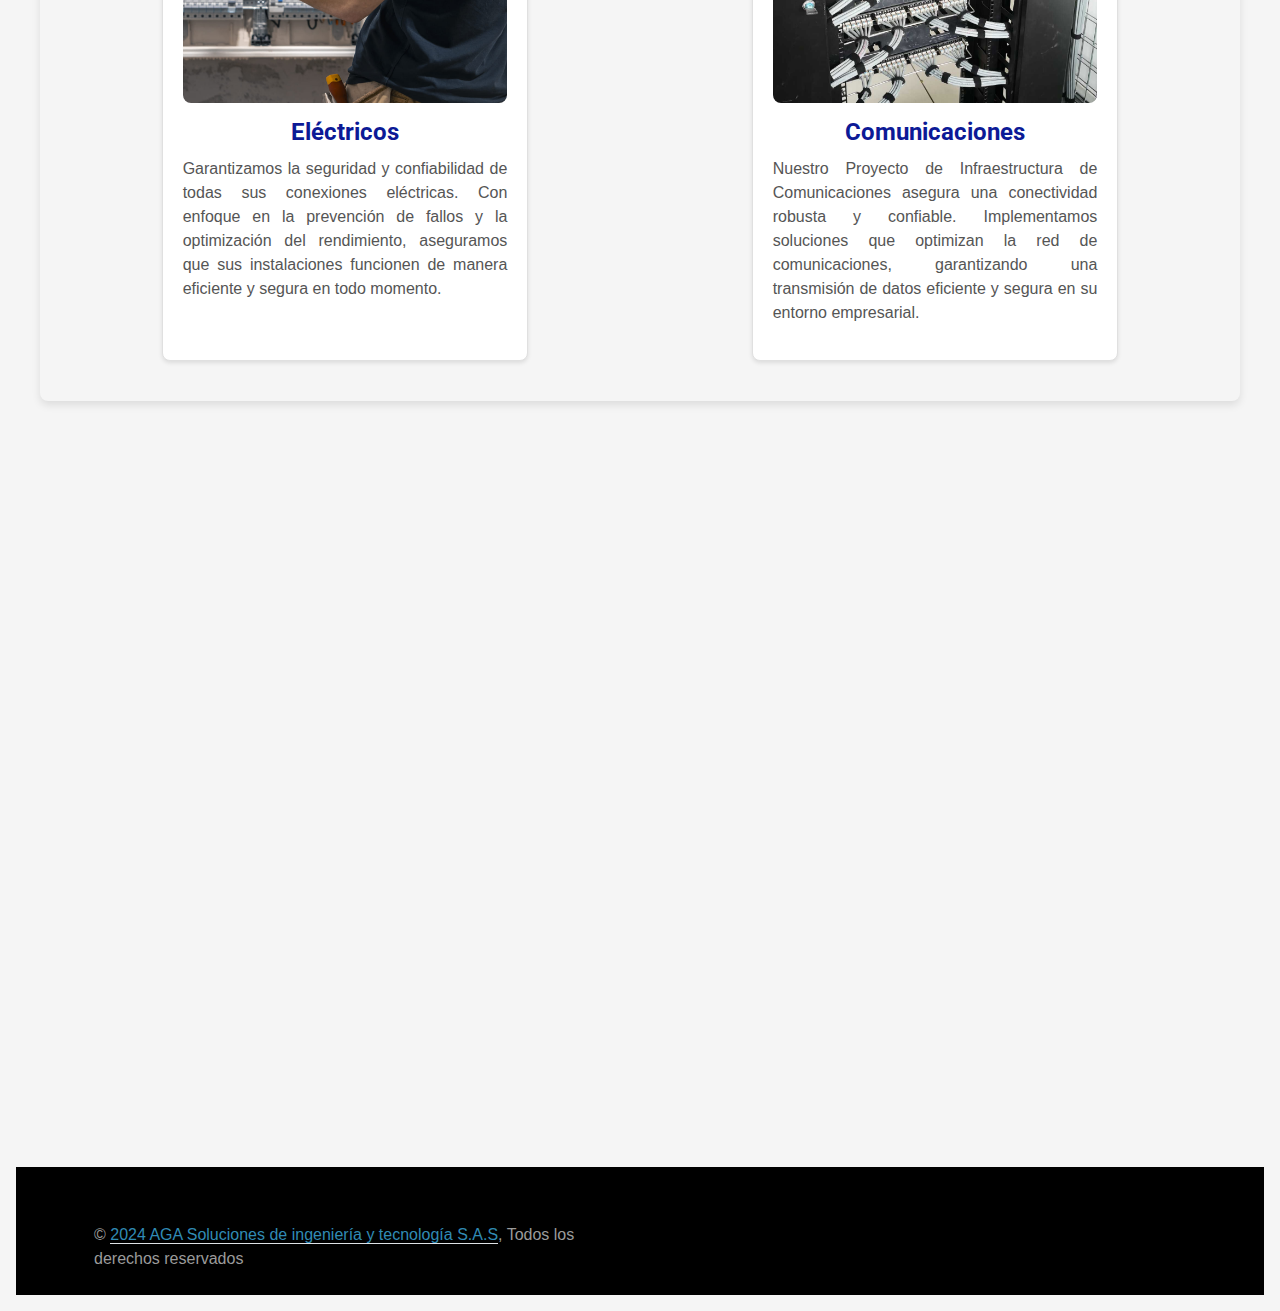
<file: proyectos.html>
<!DOCTYPE html>
<html lang="es">

<head>
    <meta charset="utf-8">
    <title>Proyectos - Agasit SAS</title>
    <link rel="icon" type="image/png" href="/img/icon/logo-pestana.png">
    <meta content="width=device-width, initial-scale=1.0" name="viewport">
    <meta content="" name="keywords">
    <meta content="" name="description">

    <link href="https://cdn.jsdelivr.net/npm/bootstrap@5.3.0/dist/css/bootstrap.min.css" rel="stylesheet">
    <!-- Google Web Fonts -->
    <link rel="preconnect" href="https://fonts.googleapis.com">
    <link rel="preconnect" href="https://fonts.gstatic.com" crossorigin>
    <link rel="stylesheet" href="https://cdnjs.cloudflare.com/ajax/libs/font-awesome/6.5.0/css/all.min.css">

    <link
        href="https://fonts.googleapis.com/css2?family=Open+Sans:wght@400;500&family=Roboto:wght@500;700;900&display=swap"
        rel="stylesheet">

    <!-- Icon Font Stylesheet -->
    <link href="https://cdnjs.cloudflare.com/ajax/libs/font-awesome/5.10.0/css/all.min.css" rel="stylesheet">
    <link href="https://cdn.jsdelivr.net/npm/bootstrap-icons@1.4.1/font/bootstrap-icons.css" rel="stylesheet">

    <!-- Libraries Stylesheet -->
    <link href="lib/animate/animate.min.css" rel="stylesheet">
    <link href="lib/owlcarousel/assets/owl.carousel.min.css" rel="stylesheet">
    <!-- <link href="lib/lightbox/css/lightbox.min.css" rel="stylesheet"> -->

    <!-- Customized Bootstrap Stylesheet -->
    <link href="css/bootstrap.min.css" rel="stylesheet">

    <!-- Template Stylesheet -->
    <link href="css/style.css" rel="stylesheet">
</head>

<body>
    <a href="https://api.whatsapp.com/send?phone=573204297664&#038;app=facebook&#038;entry_point=page_cta"
        target="_blank" class="float">
        <i class="fa-brands fa-whatsapp"></i>
    </a>

    <!-- Spinner empieza -->
    <div id="spinner"
        class="show bg-white position-fixed translate-middle w-100 vh-100 top-50 start-50 d-flex align-items-center justify-content-center">
        <div class="spinner-border text-primary" style="width: 3rem; height: 3rem;" role="status">
            <span class="sr-only">Cargando...</span>
        </div>
    </div>
    <!-- Spinner fin -->

    <!-- Navbar empieza -->
    <nav class="navbar navbar-expand-lg bg-white navbar-light sticky-top p-0 px-4 px-lg-5">
        <a href="proyectos" class="navbar-brand d-flex align-items-center">
            <img src="img/icon/logo-pagina.png" alt="Logo" class="me-2 logo">
        </a>
        <button type="button" class="navbar-toggler" data-bs-toggle="collapse" data-bs-target="#navbarCollapse"
            aria-controls="navbarCollapse" aria-expanded="false" aria-label="Toggle navigation">
            <span class="navbar-toggler-icon"></span>
        </button>
        <div class="collapse navbar-collapse" id="navbarCollapse">
            <div class="navbar-nav ms-auto py-4 py-lg-0">
                <a href="index" class="nav-item nav-link">Inicio</a>
                <a href="acerca-de" class="nav-item nav-link ">Acerca de nosotros</a>
                <a href="servicios" class="nav-item nav-link">Servicios</a>
                <a href="proyectos" class="nav-item nav-link active">Proyectos</a>
                <a href="contacto" class="nav-item nav-link">Contacto</a>
            </div>
            <div class="d-lg-flex d-none align-items-center">
                <a class="btn btn-square rounded-circle bg-light text-primary me-2"
                    href="https://www.facebook.com/agasitsas" target="_blank" aria-label="Facebook">
                    <i class="fab fa-facebook-f"></i>
                </a>
                <a class="btn btn-square rounded-circle bg-light text-primary me-2" href="" aria-label="Twitter">
                    <i class="fa-brands fa-x-twitter"></i>
                </a>
                <a class="btn btn-square rounded-circle bg-light text-primary me-2" href="" aria-label="LinkedIn">
                    <i class="fab fa-linkedin-in"></i>
                </a>
                <a class="btn btn-square rounded-circle bg-light text-primary me-0" href="" aria-label="Instagram">
                    <i class="fab fa-instagram"></i>
                </a>
            </div>
        </div>
    </nav>
    <!-- Navbar fin -->


    <!-- Page Header empieza -->
    <div class="container-fluid page-header3 py-5 mb-5">
        <div class="container py-5">
            <h1 class="display-3 text-white mb-3 animated slideInDown">Proyectos</h1>
            <nav aria-label="breadcrumb animated slideInDown">
                <ol class="breadcrumb">
                    <li class="breadcrumb-item"><a class="text-white" href="#">Inicio</a></li>
                    <li class="breadcrumb-item"><a class="text-white" href="#">Información</a></li>
                    <li class="breadcrumb-item text-white active" aria-current="page">Proyectos</li>
                </ol>
            </nav>
        </div>
    </div>
    <!-- Page Header fin -->


    <!-- Projects empieza -->
    <section class="menu contenedor" id="menu">
        <h2 class="texto-ese">Nuestros proyectos</h2>
        <div class="elementos">
            <div class="elemento" data-elemento="camaras">
                <div id="carouselProyecto1" class="carousel slide" data-bs-interval="0">
                    <div class="carousel-inner">
                        <div class="carousel-item active">
                            <img src="img/cctv1.jpg" alt="camaras">
                        </div>
                        <div class="carousel-item">
                            <img src="img/cctv2.jpg" alt="camaras">
                        </div>
                        <div class="carousel-item">
                            <img src="img/cctv3.jpg" alt="camaras">
                        </div>
                        <div class="carousel-item">
                            <img src="img/cctv1.jpg" alt="camaras">
                        </div>
                        <div class="carousel-item">
                            <img src="img/cctv3.jpg" alt="camaras">
                        </div>
                    </div>
                    <button class="carousel-control-prev" type="button" data-bs-target="#carouselProyecto1"
                        data-bs-slide="prev">
                        <span class="carousel-control-prev-icon" aria-hidden="true"></span>
                        <span class="visually-hidden">Anterior</span>
                    </button>
                    <button class="carousel-control-next" type="button" data-bs-target="#carouselProyecto1"
                        data-bs-slide="next">
                        <span class="carousel-control-next-icon" aria-hidden="true"></span>
                        <span class="visually-hidden">Siguiente</span>
                    </button>
                </div>
                <h2>Sistema de CCTV</h2>
                <p>Implementamos sistemas avanzados de videovigilancia que ofrecen una
                    solución completa para la seguridad y monitoreo de sus instalaciones. Cada cámara está
                    estratégicamente ubicada para maximizar la cobertura y proporcionar una vigilancia efectiva en
                    tiempo real, asegurando así la tranquilidad y protección que su empresa u hogar merece.</p>
            </div>

            <div class="elemento" data-elemento="control-peatonal">
                <div id="carouselProyecto2" class="carousel slide" data-bs-interval="0">
                    <div class="carousel-inner">
                        <div class="carousel-item active">
                            <img src="img/peatonal1.jpg" alt="acc-peatonal">
                        </div>
                        <div class="carousel-item">
                            <img src="img/peatonal2.jpg" alt="acc-peatonal">
                        </div>
                        <div class="carousel-item">
                            <img src="img/peatonal3.jpg" alt="acc-peatonal">
                        </div>
                        <div class="carousel-item">
                            <img src="img/peatonal2.jpg" alt="acc-peatonal">
                        </div>
                        <div class="carousel-item">
                            <img src="img/peatonal3.jpg" alt="acc-peatonal">
                        </div>
                    </div>
                    <button class="carousel-control-prev" type="button" data-bs-target="#carouselProyecto2"
                        data-bs-slide="prev">
                        <span class="carousel-control-prev-icon" aria-hidden="true"></span>
                        <span class="visually-hidden">Anterior</span>
                    </button>
                    <button class="carousel-control-next" type="button" data-bs-target="#carouselProyecto2"
                        data-bs-slide="next">
                        <span class="carousel-control-next-icon" aria-hidden="true"></span>
                        <span class="visually-hidden">Siguiente</span>
                    </button>
                </div>
                <h2>Control de acceso peatonal</h2>
                <p>Garantizamos la seguridad de su entorno mediante
                    sistemas avanzados que permiten una gestión eficaz del ingreso y salida de personas. Nuestro enfoque
                    asegura un acceso rápido y controlado, protegiendo su espacio y mejorando la seguridad integral de
                    su instalación.</p>
            </div>

            <div class="elemento" data-elemento="vehicular">
                <div id="carouselProyecto3" class="carousel slide" data-bs-interval="false">
                    <div class="carousel-inner">
                        <div class="carousel-item active">
                            <img src="img/vehicular1.jpg" alt="acc-vehicular">
                        </div>
                        <div class="carousel-item">
                            <img src="img/vehicular2.jpg" alt="acc-vehicular">
                        </div>
                        <div class="carousel-item">
                            <img src="img/vehicular1.jpg" alt="acc-vehicular">
                        </div>
                        <div class="carousel-item">
                            <img src="img/vehicular2.jpg" alt="acc-vehicular">
                        </div>
                        <div class="carousel-item">
                            <img src="img/vehicular2.jpg" alt="acc-vehicular">
                        </div>
                    </div>
                    <button class="carousel-control-prev" type="button" data-bs-target="#carouselProyecto3"
                        data-bs-slide="prev">
                        <span class="carousel-control-prev-icon" aria-hidden="true"></span>
                        <span class="visually-hidden">Anterior</span>
                    </button>
                    <button class="carousel-control-next" type="button" data-bs-target="#carouselProyecto3"
                        data-bs-slide="next">
                        <span class="carousel-control-next-icon" aria-hidden="true"></span>
                        <span class="visually-hidden">Siguiente</span>
                    </button>
                </div>
                <h2>Control de acceso vehicular</h2>
                <p>Ofrecemos soluciones avanzadas para la administración
                    segura y eficiente del flujo de vehículos en sus instalaciones. Nuestro sistema garantiza un acceso
                    controlado y ágil, optimizando la seguridad y reduciendo el riesgo de acceso no autorizado.</p>
            </div>

            <div class="elemento" data-elemento="electricos">
                <div id="carouselProyecto4" class="carousel slide" data-bs-interval="false">
                    <div class="carousel-inner">
                        <div class="carousel-item active">
                            <img src="img/cercas1.jpg" alt="cerca-electrica">
                        </div>
                        <div class="carousel-item">
                            <img src="img/cercas2.jpg" alt="cerca-electrica">
                        </div>
                        <div class="carousel-item">
                            <img src="img/cercas2.jpg" alt="cerca-electrica">
                        </div>
                        <div class="carousel-item">
                            <img src="img/cercas1.jpg" alt="cerca-electrica">
                        </div>
                        <div class="carousel-item">
                            <img src="img/cercas2.jpg" alt="cerca-electrica">
                        </div>
                    </div>
                    <button class="carousel-control-prev" type="button" data-bs-target="#carouselProyecto4"
                        data-bs-slide="prev">
                        <span class="carousel-control-prev-icon" aria-hidden="true"></span>
                        <span class="visually-hidden">Anterior</span>
                    </button>
                    <button class="carousel-control-next" type="button" data-bs-target="#carouselProyecto4"
                        data-bs-slide="next">
                        <span class="carousel-control-next-icon" aria-hidden="true"></span>
                        <span class="visually-hidden">Siguiente</span>
                    </button>
                </div>
                <h2>Cercas eléctricas</h2>
                <p>Proporcionamos una defensa efectiva y disuasoria para proteger su
                    propiedad. Estas cercas, con tecnología de punta, ofrecen una barrera robusta contra intrusos,
                    asegurando la integridad de su perímetro y brindando tranquilidad las 24 horas.</p>
            </div>

            <div class="elemento" data-elemento="alarmas">
                <div id="carouselProyecto5" class="carousel slide" data-bs-interval="false">
                    <div class="carousel-inner">
                        <div class="carousel-item active">
                            <img src="img/intrusion1.jpg" alt="alarmas">
                        </div>
                        <div class="carousel-item">
                            <img src="img/intrusion2.jpg" alt="alarmas">
                        </div>
                        <div class="carousel-item">
                            <img src="img/intrusion2.jpg" alt="alarmas">
                        </div>
                        <div class="carousel-item">
                            <img src="img/intrusion1.jpg" alt="alarmas">
                        </div>
                        <div class="carousel-item">
                            <img src="img/intrusion2.jpg" alt="alarmas">
                        </div>
                    </div>
                    <button class="carousel-control-prev" type="button" data-bs-target="#carouselProyecto5"
                        data-bs-slide="prev">
                        <span class="carousel-control-prev-icon" aria-hidden="true"></span>
                        <span class="visually-hidden">Anterior</span>
                    </button>
                    <button class="carousel-control-next" type="button" data-bs-target="#carouselProyecto5"
                        data-bs-slide="next">
                        <span class="carousel-control-next-icon" aria-hidden="true"></span>
                        <span class="visually-hidden">Siguiente</span>
                    </button>
                </div>
                <h2>Intrusión-Alarmas</h2>
                <p>Proporcionamos una seguridad avanzada para detectar y responder ante
                    cualquier intento de intrusión en su propiedad. Nuestras alarmas de última generación garantizan una
                    respuesta inmediata y eficaz, manteniendo su entorno seguro y protegido en todo momento.</p>
            </div>

            <div class="elemento" data-elemento="incendios">
                <div id="carouselProyecto6" class="carousel slide" data-bs-interval="false">
                    <div class="carousel-inner">
                        <div class="carousel-item active">
                            <img src="img/incendios1.jpg" alt="detec-incendios">
                        </div>
                        <div class="carousel-item">
                            <img src="img/incendios2.jpg" alt="detec-incendios">
                        </div>
                        <div class="carousel-item">
                            <img src="img/incendios3.jpg" alt="detec-incendios">
                        </div>
                        <div class="carousel-item">
                            <img src="img/incendios1.jpg" alt="detec-incendios">
                        </div>
                        <div class="carousel-item">
                            <img src="img/incendios2.jpg" alt="detec-incendios">
                        </div>
                    </div>
                    <button class="carousel-control-prev" type="button" data-bs-target="#carouselProyecto6"
                        data-bs-slide="prev">
                        <span class="carousel-control-prev-icon" aria-hidden="true"></span>
                        <span class="visually-hidden">Anterior</span>
                    </button>
                    <button class="carousel-control-next" type="button" data-bs-target="#carouselProyecto6"
                        data-bs-slide="next">
                        <span class="carousel-control-next-icon" aria-hidden="true"></span>
                        <span class="visually-hidden">Siguiente</span>
                    </button>
                </div>
                <h2>Detección de incendios</h2>
                <p>Se ofrecen sistemas de monitoreo avanzados para una detección
                    temprana y rápida de incendios. Con tecnología de punta, nuestras soluciones aseguran la seguridad
                    de su entorno, permitiendo una respuesta inmediata para prevenir daños mayores y proteger lo que más
                    importa.</p>
            </div>
            <div class="elemento" data-elemento="citofonia">
                <div id="carouselProyecto7" class="carousel slide" data-bs-interval="false">
                    <div class="carousel-inner">
                        <div class="carousel-item active">
                            <img src="img/citofonia1.jpg" alt="citofonia">
                        </div>
                        <div class="carousel-item">
                            <img src="img/citofonia1.jpg" alt="citofonia">
                        </div>
                        <div class="carousel-item">
                            <img src="img/citofonia1.jpg" alt="citofonia">
                        </div>
                        <div class="carousel-item">
                            <img src="img/citofonia1.jpg" alt="citofonia">
                        </div>
                        <div class="carousel-item">
                            <img src="img/citofonia1.jpg" alt="citofonia">
                        </div>
                    </div>
                    <button class="carousel-control-prev" type="button" data-bs-target="#carouselProyecto7"
                        data-bs-slide="prev">
                        <span class="carousel-control-prev-icon" aria-hidden="true"></span>
                        <span class="visually-hidden">Anterior</span>
                    </button>
                    <button class="carousel-control-next" type="button" data-bs-target="#carouselProyecto7"
                        data-bs-slide="next">
                        <span class="carousel-control-next-icon" aria-hidden="true"></span>
                        <span class="visually-hidden">Siguiente</span>
                    </button>
                </div>
                <h2>Citofonía y Videocitofonía</h2>
                <p>Ofrecemos sistemas de comunicación avanzados que permiten una
                    interacción clara y segura con los visitantes. Con tecnología moderna, facilitamos un control
                    eficiente de acceso, mejorando la seguridad y comodidad en su hogar o empresa.</p>
            </div>
            <div class="elemento" data-elemento="sistemas">
                <div id="carouselProyecto8" class="carousel slide" data-bs-interval="false">
                    <div class="carousel-inner">
                        <div class="carousel-item active">
                            <img src="img/integracion1.jpg" alt="sistemas">
                        </div>
                        <div class="carousel-item">
                            <img src="img/integracion1.jpg" alt="sistemas">
                        </div>
                        <div class="carousel-item">
                            <img src="img/integracion1.jpg" alt="sistemas">
                        </div>
                        <div class="carousel-item">
                            <img src="img/integracion1.jpg" alt="sistemas">
                        </div>
                        <div class="carousel-item">
                            <img src="img/integracion1.jpg" alt="sistemas">
                        </div>
                    </div>
                    <button class="carousel-control-prev" type="button" data-bs-target="#carouselProyecto8"
                        data-bs-slide="prev">
                        <span class="carousel-control-prev-icon" aria-hidden="true"></span>
                        <span class="visually-hidden">Anterior</span>
                    </button>
                    <button class="carousel-control-next" type="button" data-bs-target="#carouselProyecto8"
                        data-bs-slide="next">
                        <span class="carousel-control-next-icon" aria-hidden="true"></span>
                        <span class="visually-hidden">Siguiente</span>
                    </button>
                </div>
                <h2>Integración de sistemas y automatización de edificios</h2>
                <p>Centralizamos y optimizamos
                    la gestión de sus instalaciones. Implementamos soluciones que conectan y automatizan distintos
                    sistemas, mejorando la eficiencia, seguridad y confort en su entorno empresarial o residencial.</p>
            </div>
            <div class="elemento" data-elemento="mantenimiento">
                <div id="carouselProyecto9" class="carousel slide" data-bs-interval="false">
                    <div class="carousel-inner">
                        <div class="carousel-item active">
                            <img src="img/mantenimiento1.jpg" alt="m-mientos">
                        </div>
                        <div class="carousel-item">
                            <img src="img/mantenimiento2.jpg" alt="m-mientos">
                        </div>
                        <div class="carousel-item">
                            <img src="img/mantenimiento3.jpg" alt="m-mientos">
                        </div>
                        <div class="carousel-item">
                            <img src="img/mantenimiento4.jpg" alt="m-mientos">
                        </div>
                        <div class="carousel-item">
                            <img src="img/mantenimiento3.jpg" alt="m-mientos">
                        </div>
                    </div>
                    <button class="carousel-control-prev" type="button" data-bs-target="#carouselProyecto9"
                        data-bs-slide="prev">
                        <span class="carousel-control-prev-icon" aria-hidden="true"></span>
                        <span class="visually-hidden">Anterior</span>
                    </button>
                    <button class="carousel-control-next" type="button" data-bs-target="#carouselProyecto9"
                        data-bs-slide="next">
                        <span class="carousel-control-next-icon" aria-hidden="true"></span>
                        <span class="visually-hidden">Siguiente</span>
                    </button>
                </div>
                <h2>Mantenimiento correctivo, predictivo y preventivo</h2>
                <p>Aseguramos el funcionamiento
                    óptimo de sus sistemas e instalaciones. Proporcionamos soluciones completas que previenen fallos,
                    corrigen problemas y predicen necesidades futuras, garantizando así la continuidad y eficiencia
                    operativa.</p>
            </div>
            <div class="elemento" data-elemento="electricos">
                <div id="carouselProyecto10" class="carousel slide" data-bs-interval="false">
                    <div class="carousel-inner">
                        <div class="carousel-item active">
                            <img src="img/electricos1.jpg" alt="electricos">
                        </div>
                        <div class="carousel-item">
                            <img src="img/electricos2.jpg" alt="electricos">
                        </div>
                        <div class="carousel-item">
                            <img src="img/electricos2.jpg" alt="electricos">
                        </div>
                        <div class="carousel-item">
                            <img src="img/electricos2.jpg" alt="electricos">
                        </div>
                        <div class="carousel-item">
                            <img src="img/electricos1.jpg" alt="electricos">
                        </div>
                    </div>
                    <button class="carousel-control-prev" type="button" data-bs-target="#carouselProyecto10"
                        data-bs-slide="prev">
                        <span class="carousel-control-prev-icon" aria-hidden="true"></span>
                        <span class="visually-hidden">Anterior</span>
                    </button>
                    <button class="carousel-control-next" type="button" data-bs-target="#carouselProyecto10"
                        data-bs-slide="next">
                        <span class="carousel-control-next-icon" aria-hidden="true"></span>
                        <span class="visually-hidden">Siguiente</span>
                    </button>
                </div>
                <h2>Eléctricos</h2>
                <p>Garantizamos la seguridad y confiabilidad de todas sus
                    conexiones eléctricas. Con enfoque en la prevención de fallos y la optimización del rendimiento,
                    aseguramos que sus instalaciones funcionen de manera eficiente y segura en todo momento.</p>
            </div>
            <div class="elemento" data-elemento="comunicaciones">
                <div id="carouselProyecto11" class="carousel slide" data-bs-interval="false">
                    <div class="carousel-inner">
                        <div class="carousel-item active">
                            <img src="img/proyecto1.jpeg" alt="comunicaciones">
                        </div>
                        <div class="carousel-item">
                            <img src="img/proyecto2.jpeg" alt="comunicaciones">
                        </div>
                        <div class="carousel-item">
                            <img src="img/proyecto3.jpeg" alt="comunicaciones">
                        </div>
                        <div class="carousel-item">
                            <img src="img/proyecto4.jpeg" alt="comunicaciones">
                        </div>
                        <div class="carousel-item">
                            <img src="img/proyecto5.jpeg" alt="comunicaciones">
                        </div>
                    </div>
                    <button class="carousel-control-prev" type="button" data-bs-target="#carouselProyecto11"
                        data-bs-slide="prev">
                        <span class="carousel-control-prev-icon" aria-hidden="true"></span>
                        <span class="visually-hidden">Anterior</span>
                    </button>
                    <button class="carousel-control-next" type="button" data-bs-target="#carouselProyecto11"
                        data-bs-slide="next">
                        <span class="carousel-control-next-icon" aria-hidden="true"></span>
                        <span class="visually-hidden">Siguiente</span>
                    </button>
                </div>
                <h2>Comunicaciones</h2>
                <p>Nuestro Proyecto de Infraestructura de Comunicaciones asegura una conectividad robusta y confiable.
                    Implementamos soluciones que optimizan la red de comunicaciones, garantizando una transmisión de
                    datos eficiente y segura en su entorno empresarial.</p>
            </div>

        </div>
    </section>
    <script src="https://cdn.jsdelivr.net/npm/bootstrap@5.3.0/dist/js/bootstrap.bundle.min.js"></script>

    <!-- Projects fin -->

    <!-- Footer empieza -->
    <div class="container-fluid bg-dark text-secondary footer mt-5 py-5 wow fadeIn" data-wow-delay="0.1s">
        <div class="container py-5">
            <div class="row g-5">
                <div class="col-lg-3 col-md-6">
                    <h5 class=" text-light mb-4">Contacto</h5>
                    <p class="mb-2"><i class="fa fa-phone-alt me-3"></i>320 429 76 64</p>
                    <p class="mb-2"><i class="fa fa-phone-alt me-3"></i>320 739 03 74</p>
                    <p class="mb-2"><i class="fa fa-envelope me-3"></i>agasitsas@gmail.com</p>
                    <div class="d-flex pt-2">
                        <a class="btn btn-square btn-outline-secondary rounded-circle me-2" href=""><i
                                class="fa-brands fa-x-twitter"></i></a>
                        <a class="btn btn-square btn-outline-secondary rounded-circle me-2"
                            href="https://www.facebook.com/agasitsas" target="_blank" aria-label="Facebook">
                            <i class="fab fa-facebook-f"></i>
                        </a>

                        <a class="btn btn-square btn-outline-secondary rounded-circle me-2" href=""><i
                                class="fab fa-youtube"></i></a>
                        <a class="btn btn-square btn-outline-secondary rounded-circle me-2" href=""><i
                                class="fab fa-linkedin-in"></i></a>
                    </div>
                </div>
                <div class="col-lg-3 col-md-6">
                    <h5 class="text-light mb-4">Servicios</h5>
                    <p> Sistema CCTV</p>
                    <p> Control de acceso peatonal</p>
                    <p> Control de acceso vehicular</p>
                    <p> Cercas eléctricas</p>
                    <p>Intrusión-Alarmas</p>
                    <p>Detección de incendios</p>
                    <p>Citofonía y Videocitofonía</p>
                    <p>Integración de sistemas y automatización de edificios</p>
                    <p>Mantenimiento correctivo, predictivo y preventivo</p>
                    <p>Eléctrico</p>
                    <p>Comunicaciones</p>

                </div>
                <div class="col-lg-3 col-md-6">
                    <h5 class="text-light mb-4">Horarios</h5>
                    <p>Lunes - Viernes 07:00a.m. - 06:00p.m.</p>
                </div>
            </div>
        </div>
    </div>
    <!-- Footer fin -->


    <!-- Copyright empieza -->
    <div class="container-fluid py-4" style="background: #000000;">
        <div class="container">
            <div class="row">
                <div class="col-md-6 text-center text-md-start mb-3 mb-md-0">
                    &copy; <a class="border-bottom">2024 AGA Soluciones de ingeniería y tecnología S.A.S</a>, Todos
                    los derechos reservados
                </div>
            </div>
        </div>
    </div>
    <!-- Copyright fin -->

    <!-- botón lateral ir arriba -->
    <a href="#" class="btn btn-lg btn-primary btn-lg-square rounded-circle back-to-top"><i
            class="bi bi-arrow-up"></i></a>


    <!-- JavaScript Libraries -->
    <script src="https://code.jquery.com/jquery-3.4.1.min.js"></script>
    <script src="https://cdn.jsdelivr.net/npm/bootstrap@5.0.0/dist/js/bootstrap.bundle.min.js"></script>
    <script src="lib/wow/wow.min.js"></script>
    <script src="lib/easing/easing.min.js"></script>
    <script src="lib/waypoints/waypoints.min.js"></script>
    <script src="lib/counterup/counterup.min.js"></script>
    <script src="lib/owlcarousel/owl.carousel.min.js"></script>
    <script src="lib/isotope/isotope.pkgd.min.js"></script>
    <!-- <script src="lib/lightbox/js/lightbox.min.js"></script> -->

    <script src="js/main.js"></script>
</body>

</html>
</file>
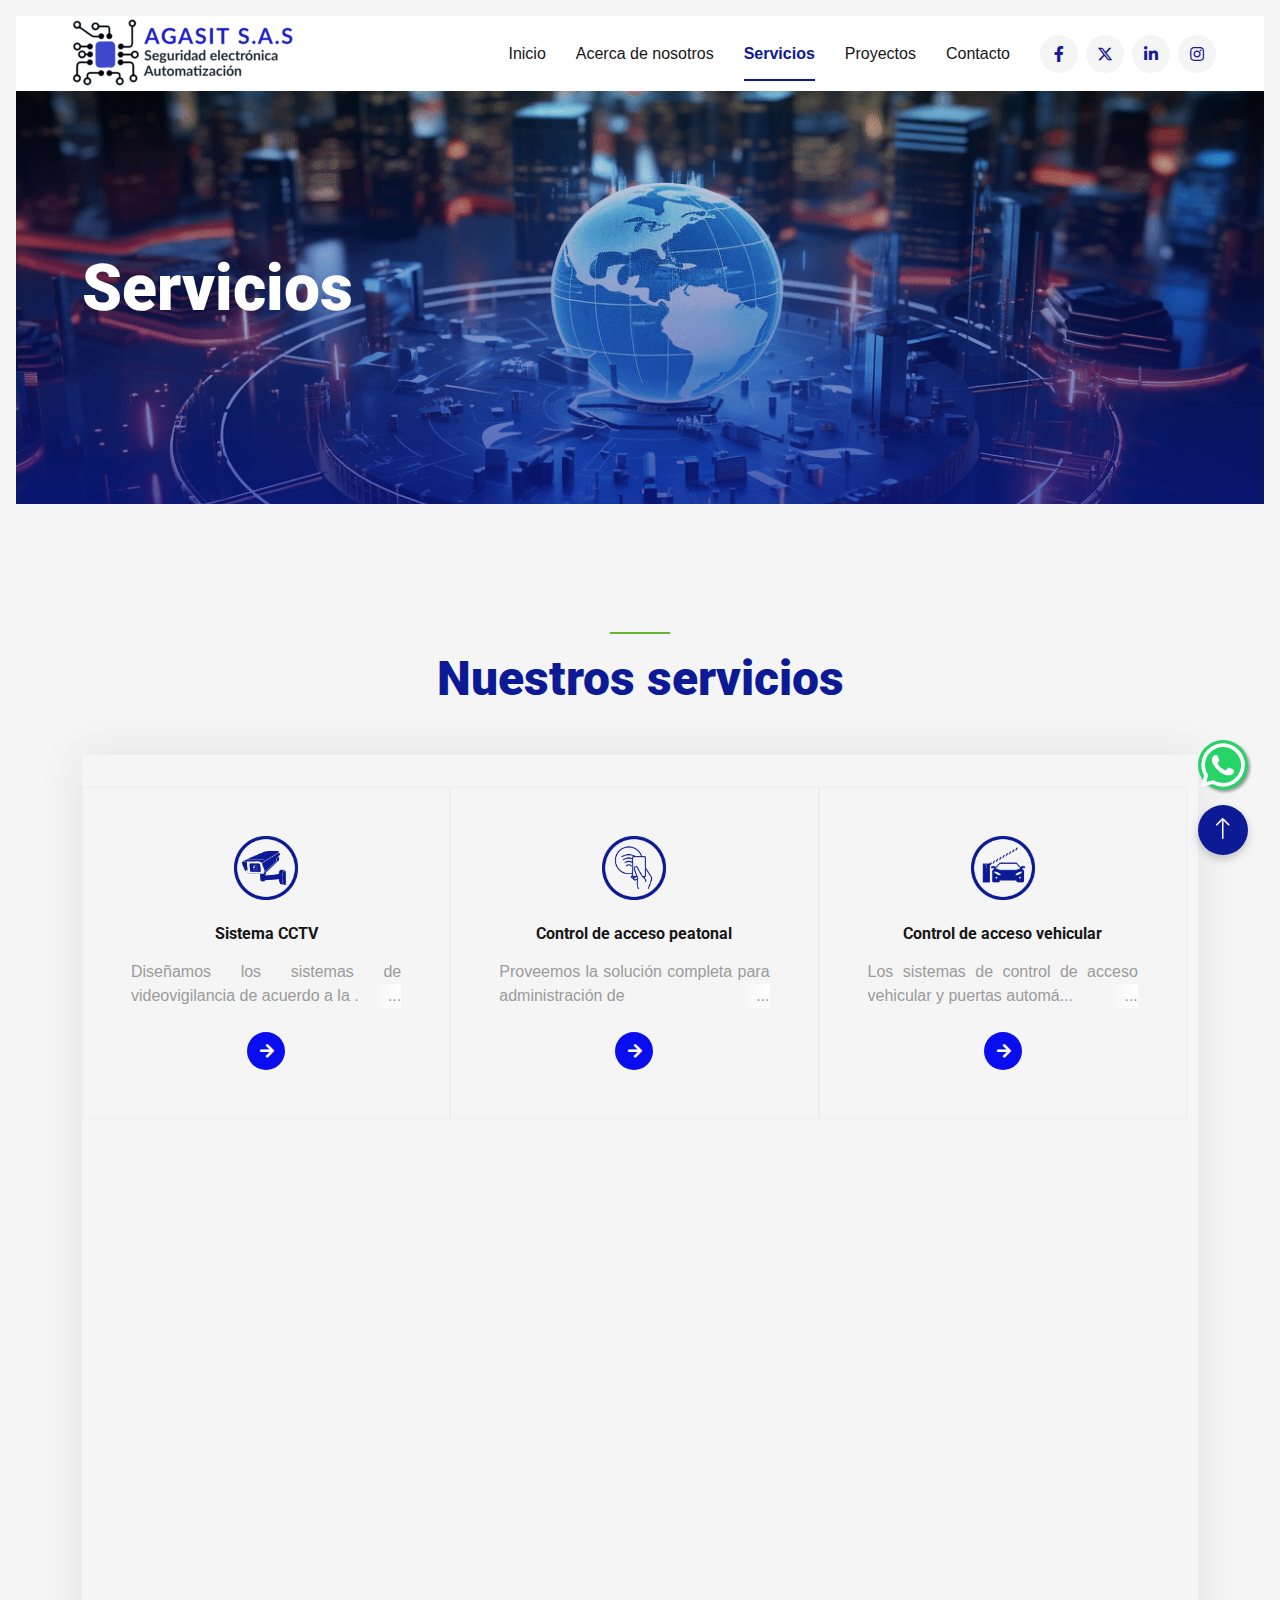
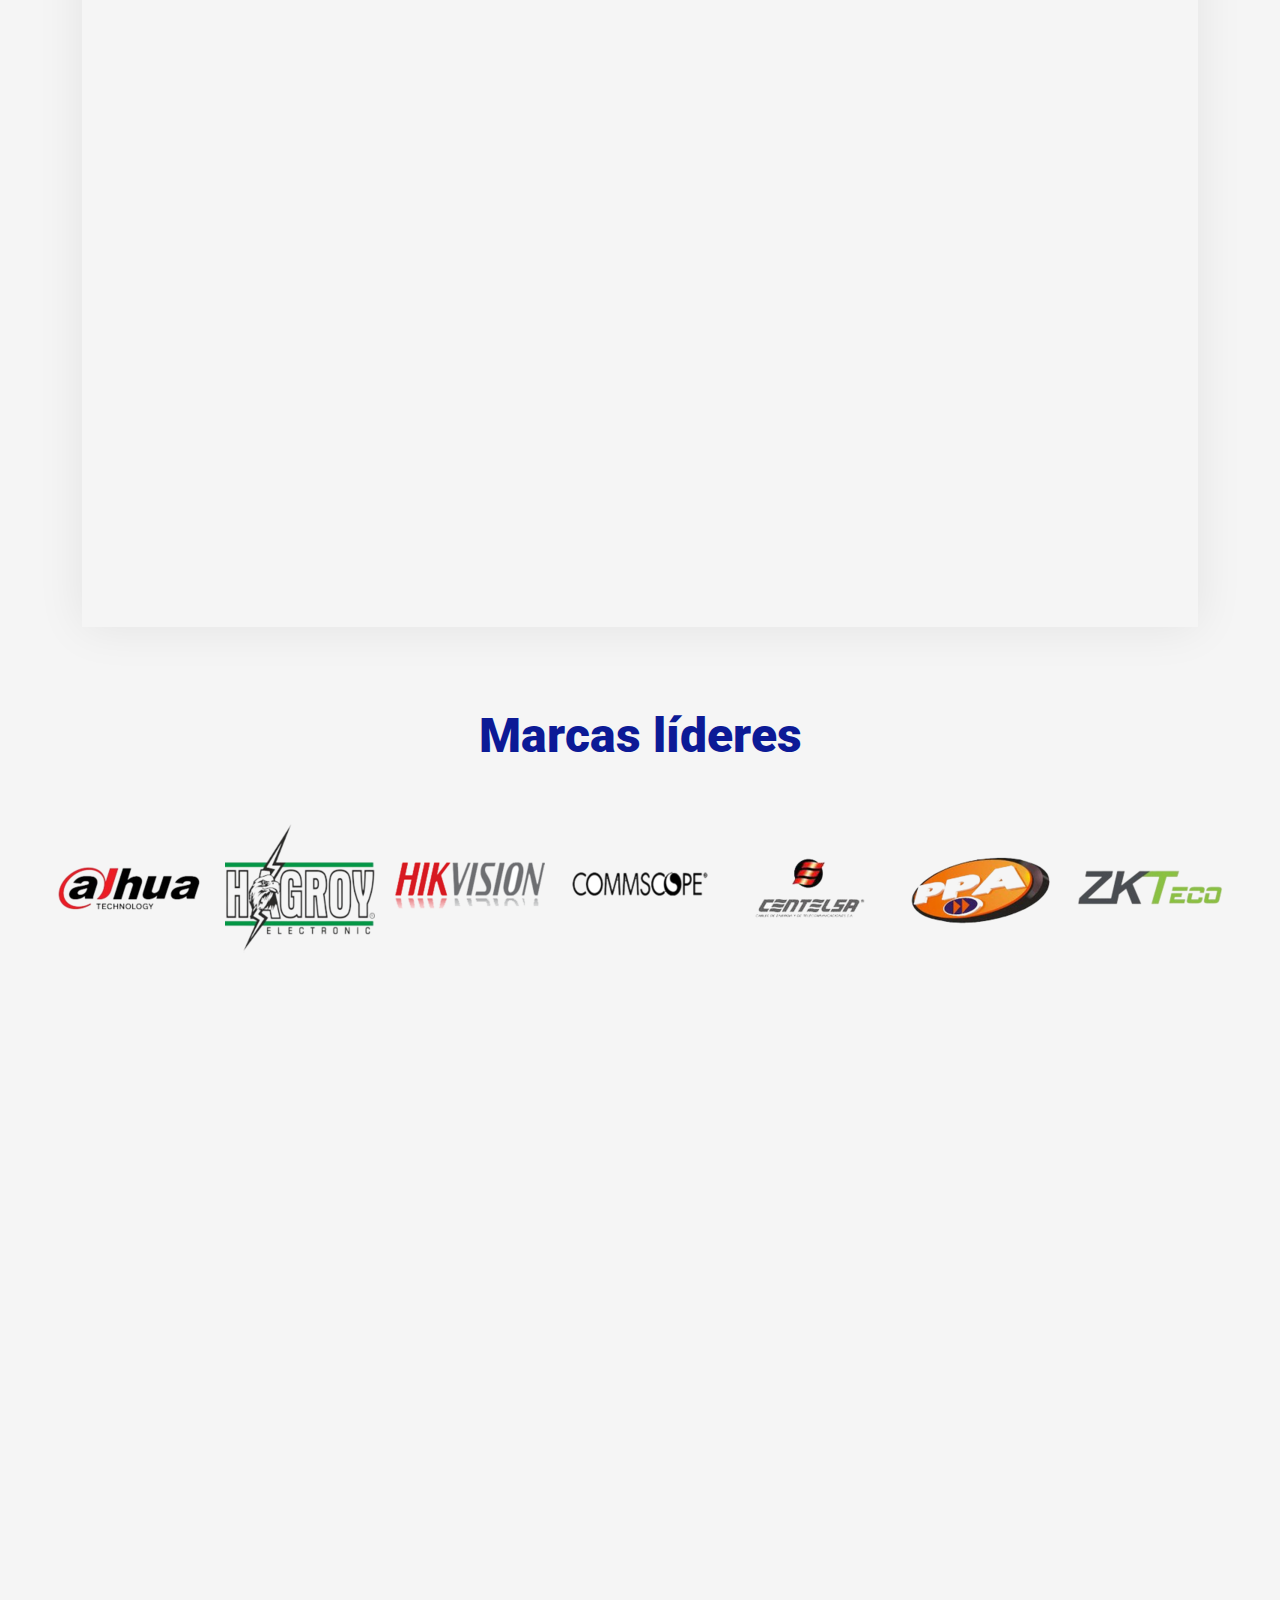
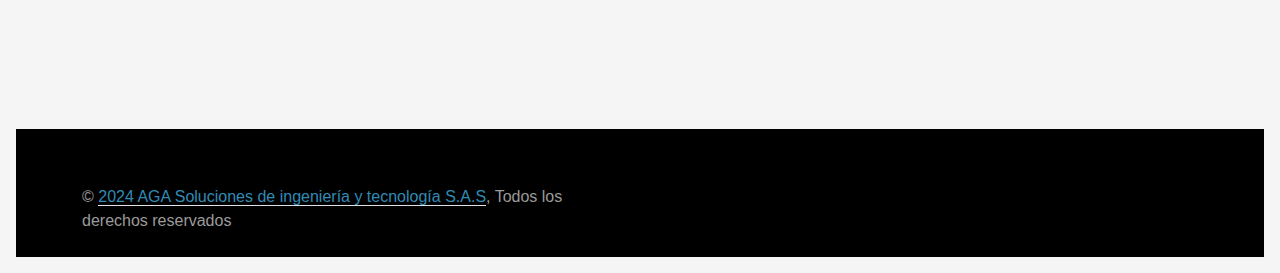
<file: servicios.html>
<!DOCTYPE html>
<html lang="es">

<head>
    <meta charset="utf-8">
    <title>Servicios - Agasit SAS</title>
    <link rel="icon" type="image/png" href="/img/icon/logo-pestana.png">
    <meta content="width=device-width, initial-scale=1.0" name="viewport">
    <meta content="" name="keywords">
    <meta content="" name="description">

    <!-- Google Web Fonts -->
    <link rel="preconnect" href="https://fonts.googleapis.com">
    <link rel="preconnect" href="https://fonts.gstatic.com" crossorigin>
    <link rel="stylesheet" href="https://cdnjs.cloudflare.com/ajax/libs/font-awesome/6.5.0/css/all.min.css">

    <link
        href="https://fonts.googleapis.com/css2?family=Open+Sans:wght@400;500&family=Roboto:wght@500;700;900&display=swap"
        rel="stylesheet">

    <!-- Icon Font Stylesheet -->
    <link href="https://cdnjs.cloudflare.com/ajax/libs/font-awesome/5.10.0/css/all.min.css" rel="stylesheet">
    <link href="https://cdn.jsdelivr.net/npm/bootstrap-icons@1.4.1/font/bootstrap-icons.css" rel="stylesheet">

    <!-- Libraries Stylesheet -->
    <link href="lib/animate/animate.min.css" rel="stylesheet">
    <link href="lib/owlcarousel/assets/owl.carousel.min.css" rel="stylesheet">
    <!-- <link href="lib/lightbox/css/lightbox.min.css" rel="stylesheet"> -->

    <!-- Customized Bootstrap Stylesheet -->
    <link href="css/bootstrap.min.css" rel="stylesheet">

    <!-- Template Stylesheet -->
    <link href="css/style.css" rel="stylesheet">
</head>

<body>
    <a href="https://api.whatsapp.com/send?phone=573204297664&#038;app=facebook&#038;entry_point=page_cta"
        target="_blank" class="float">
        <i class="fa-brands fa-whatsapp"></i>
    </a>

    <!-- Spinner empieza -->
    <div id="spinner"
        class="show bg-white position-fixed translate-middle w-100 vh-100 top-50 start-50 d-flex align-items-center justify-content-center">
        <div class="spinner-border text-primary" style="width: 3rem; height: 3rem;" role="status">
            <span class="sr-only">Cargando...</span>
        </div>
    </div>
    <!-- Spinner fin -->

    <!-- Navbar empieza -->
    <nav class="navbar navbar-expand-lg bg-white navbar-light sticky-top p-0 px-4 px-lg-5">
        <a href="servicios" class="navbar-brand d-flex align-items-center">
            <img src="img/icon/logo-pagina.png" alt="Logo" class="me-2 logo">
        </a>
        <button type="button" class="navbar-toggler" data-bs-toggle="collapse" data-bs-target="#navbarCollapse"
            aria-controls="navbarCollapse" aria-expanded="false" aria-label="Toggle navigation">
            <span class="navbar-toggler-icon"></span>
        </button>
        <div class="collapse navbar-collapse" id="navbarCollapse">
            <div class="navbar-nav ms-auto py-4 py-lg-0">
                <a href="index" class="nav-item nav-link">Inicio</a>
                <a href="acerca-de" class="nav-item nav-link ">Acerca de nosotros</a>
                <a href="servicios" class="nav-item nav-link active">Servicios</a>
                <a href="proyectos" class="nav-item nav-link">Proyectos</a>
                <a href="contacto" class="nav-item nav-link">Contacto</a>
            </div>
            <div class="d-lg-flex d-none align-items-center">
                <a class="btn btn-square rounded-circle bg-light text-primary me-2"
                    href="https://www.facebook.com/agasitsas" target="_blank" aria-label="Facebook">
                    <i class="fab fa-facebook-f"></i>
                </a>
                <a class="btn btn-square rounded-circle bg-light text-primary me-2" href="" aria-label="Twitter">
                    <i class="fa-brands fa-x-twitter"></i>
                </a>
                <a class="btn btn-square rounded-circle bg-light text-primary me-2" href="" aria-label="LinkedIn">
                    <i class="fab fa-linkedin-in"></i>
                </a>
                <a class="btn btn-square rounded-circle bg-light text-primary me-0" href="" aria-label="Instagram">
                    <i class="fab fa-instagram"></i>
                </a>
            </div>
        </div>
    </nav>
    <!-- Navbar fin -->


    <!-- Page Header empieza -->
    <div class="container-fluid page-header2 py-5 mb-5">
        <div class="container py-5">
            <h1 class="display-3 text-white mb-3 animated slideInDown">Servicios</h1>
        </div>
    </div>
    <!-- Page Header fin -->


    <!-- Service empieza -->
    <div class="container-xxl py-5">
        <div class="container">
            <div class="text-center">
                <div class="bg-primary mb-3 mx-auto" style="width: 60px; height: 2px;"></div>
                <h1 class="display-5 mb-5" style="color: #0C1A96;">Nuestros servicios</h1>
            </div>
            <div class="row g-0 service-row">
                <div class="col-md-6 col-lg-3 wow fadeIn text-center" data-wow-delay="0.1s">
                    <div class="service-item border h-100 p-5">
                        <div class="btn-square bg-light rounded-circle mb-4 mx-auto" style="width: 64px; height: 64px;">
                            <img class="img-fluid" src="img/icon/CCTV.png" alt="Icon">
                        </div>
                        <h6 class="mb-3">Sistema CCTV</h6>
                        <p class="service-text mb-4">Diseñamos los sistemas de videovigilancia de acuerdo a la .</p>
                        <button class="btn leer-mas"><i class="fa fa-arrow-right text-white me-3"></i>Leer
                            más...</button>
                        <div class="more-text">
                            necesidad
                            de nuestros clientes utilizando equipos y dispositivos de las mejores marcas asegurando y
                            garantizando larga vida útil, calidad en video-grabación y continuidad en el funcionamiento
                            del sistema.
                        </div>
                    </div>
                </div>
                <div class="col-md-6 col-lg-3 wow fadeIn text-center" data-wow-delay="0.3s">
                    <div class="service-item border h-100 p-5">
                        <div class="btn-square bg-light rounded-circle mb-4 mx-auto" style="width: 64px; height: 64px;">
                            <img class="img-fluid" src="img/icon/acceso-peatonal.png" alt="Icon">
                        </div>
                        <h6 class="mb-3">Control de acceso peatonal</h6>
                        <p class="service-text mb-4">Proveemos la solución completa para administración de </p>
                        <button class="btn leer-mas"><i class="fa fa-arrow-right text-white me-3"></i>Leer
                            más...</button>
                        <div class="more-text">
                            acceso de
                            personal para propiedad horizontal, sector empresarial y sector comercial como tiendas,
                            supermercados, entidades financieras entre otros, aumentando así la seguridad y comodidad de
                            visitantes o residentes.
                        </div>
                    </div>
                </div>
                <div class="col-md-6 col-lg-3 wow fadeIn text-center" data-wow-delay="0.5s">
                    <div class="service-item border h-100 p-5">
                        <div class="btn-square bg-light rounded-circle mb-4 mx-auto" style="width: 64px; height: 64px;">
                            <img class="img-fluid" src="img/icon/acceso-vehicular.png" alt="Icon">
                        </div>
                        <h6 class="mb-3">Control de acceso vehicular</h6>
                        <p class="service-text mb-4">Los sistemas de control de acceso vehicular y puertas automá...</p>
                        <button class="btn leer-mas"><i class="fa fa-arrow-right text-white me-3"></i>Leer
                            más...</button>
                        <div class="more-text">
                            ticas
                            ofrecen comodidad y seguridad para edificios y parqueaderos. Diseñamos y adaptamos sistemas
                            específicos que incluyen barreras, controladores y otros componentes, además de integrar el
                            acceso peatonal.
                        </div>
                    </div>
                </div>
                <div class="col-md-6 col-lg-3 wow fadeIn text-center" data-wow-delay="0.7s">
                    <div class="service-item border h-100 p-5">
                        <div class="btn-square bg-light rounded-circle mb-4 mx-auto" style="width: 64px; height: 64px;">
                            <img class="img-fluid" src="img/icon/cercas-electricas.png" alt="Icon">
                        </div>
                        <h6 class="mb-3">Cercas eléctricas</h6>
                        <p class="service-text mb-4">Actúan como una barrera física y persuasiva para evitar intrusos
                            por... </p>
                        <button class="btn leer-mas"><i class="fa fa-arrow-right text-white me-3"></i>Leer
                            más...</button>
                        <div class="more-text">
                            zonas perimetrales como muros o rejas, nuestras instalaciones son hechas con la mejor
                            calidad en materiales y conservando la estética de los inmuebles.
                        </div>
                    </div>
                </div>
                <div class="col-md-6 col-lg-3 wow fadeIn text-center" data-wow-delay="0.9s">
                    <div class="service-item border h-100 p-5">
                        <div class="btn-square bg-light rounded-circle mb-4 mx-auto" style="width: 64px; height: 64px;">
                            <img class="img-fluid" src="img/icon/intrusion-alarmas.png" alt="Icon">
                        </div>
                        <h6 class="mb-3">Intrusión-Alarmas</h6>
                        <p class="service-text mb-4">Cuando de evitar robos, intrusiones y novedades de seguridad se
                            trata, </p>
                        <button class="btn leer-mas"><i class="fa fa-arrow-right text-white me-3"></i>Leer
                            más...</button>
                        <div class="more-text">
                            las alarmas son el mejor aliado dado que se genera una reacción inmediata en el
                            sistema permitiendo alertar a la comunidad, autoridades o a nuestros clientes cuando se
                            prefiere un automonitoreo.
                        </div>
                    </div>
                </div>
                <div class="col-md-6 col-lg-3 wow fadeIn text-center" data-wow-delay="1.1s">
                    <div class="service-item border h-100 p-5">
                        <div class="btn-square bg-light rounded-circle mb-4 mx-auto" style="width: 64px; height: 64px;">
                            <img class="img-fluid" src="img/icon/deteccion-incendios.png" alt="Icon">
                        </div>
                        <h6 class="mb-3">Detección de incendios</h6>
                        <p class="service-text mb-4">Estos sistemas nos alertan de manera automática o manual </p>
                        <button class="btn leer-mas"><i class="fa fa-arrow-right text-white me-3"></i>Leer
                            más...</button>
                        <div class="more-text">
                            en caso de
                            un posible incendio o situación de emergencia en cualquier inmueble donde permanezcamos,
                            evitando perdidas materiales y tragedias con vidas humanas.
                        </div>
                    </div>
                </div>
                <div class="col-md-6 col-lg-3 wow fadeIn text-center" data-wow-delay="1.3s">
                    <div class="service-item border h-100 p-5">
                        <div class="btn-square bg-light rounded-circle mb-4 mx-auto" style="width: 64px; height: 64px;">
                            <img class="img-fluid" src="img/icon/citofonia-videocitofonia.png" alt="Icon">
                        </div>
                        <h6 class="mb-3">Citofonía y Videocitofonía</h6>
                        <p class="service-text mb-4">La seguridad y la comodidad deben ir de la mano y la citofonía </p>
                        <button class="btn leer-mas"><i class="fa fa-arrow-right text-white me-3"></i>Leer
                            más...</button>
                        <div class="more-text">
                            y
                            videocitofonía hacen que esto sea real, ya que nos permiten dar acceso y atender con audio y
                            video a nuestros visitantes desde la comodidad de nuestra casa, apartamento o puesto de
                            trabajo.
                        </div>
                    </div>
                </div>
                <div class="col-md-6 col-lg-3 wow fadeIn text-center" data-wow-delay="1.5s">
                    <div class="service-item border h-100 p-5">
                        <div class="btn-square bg-light rounded-circle mb-4 mx-auto" style="width: 64px; height: 64px;">
                            <img class="img-fluid" src="img/icon/integracion-sistemas.png" alt="Icon">
                        </div>
                        <h6 class="mb-3">Integración de sistemas y automatización de edificios</h6>
                        <p class="service-text mb-4">Cada sistema de seguridad electrónica cumple con su... </p>
                        <button class="btn leer-mas"><i class="fa fa-arrow-right text-white me-3"></i>Leer
                            más...</button>
                        <div class="more-text">
                            función por si
                            solo pero al integrar todos los sistemas ofrecidos logramos la automatización de edificios
                            residenciales o empresariales optimizando así presupuestos y procesos.
                        </div>
                    </div>
                </div>
                <div class="col-md-6 col-lg-3 wow fadeIn text-center" data-wow-delay="1.5s">
                    <div class="service-item border h-100 p-5">
                        <div class="btn-square bg-light rounded-circle mb-4 mx-auto" style="width: 64px; height: 64px;">
                            <img class="img-fluid" src="img/icon/mantenimiento.png" alt="Icon">
                        </div>
                        <h6 class="mb-3">Mantenimiento correctivo, predictivo y preventivo</h6>
                        <p class="service-text mb-4">Los sistemas de seguridad, que incluyen componentes </p>
                        <button class="btn leer-mas"><i class="fa fa-arrow-right text-white me-3"></i>Leer
                            más...</button>
                        <div class="more-text">
                            electrónicos y
                            mecánicos, requieren mantenimiento regular para limpiar y ajustar sus partes, como motores y
                            barreras. Esto incluye la verificación de voltajes y conexiones para evitar fallas y
                            prolongar la vida útil de los dispositivos.
                        </div>
                    </div>
                </div>
                <div class="col-md-6 col-lg-3 wow fadeIn text-center" data-wow-delay="1.5s">
                    <div class="service-item border h-100 p-5">
                        <div class="btn-square bg-light rounded-circle mb-4 mx-auto" style="width: 64px; height: 64px;">
                            <img class="img-fluid" src="img/icon/electrico.png" alt="Icon">
                        </div>
                        <h6 class="mb-3">Eléctrico</h6>
                        <p class="service-text mb-4">Ofrecemos servicios eléctricos especializados que garantizan </p>
                        <button class="btn leer-mas"><i class="fa fa-arrow-right text-white me-3"></i>Leer
                            más...</button>
                        <div class="more-text">
                            la
                            seguridad y eficiencia de tus instalaciones. Nuestro equipo de expertos realiza desde la
                            instalación y mantenimiento de sistemas eléctricos hasta la optimización de energía,
                            asegurando un rendimiento óptimo y protección contra fallas.
                        </div>
                    </div>
                </div>
                <div class="col-md-6 col-lg-3 wow fadeIn text-center" data-wow-delay="1.5s">
                    <div class="service-item border h-100 p-5">
                        <div class="btn-square bg-light rounded-circle mb-4 mx-auto" style="width: 64px; height: 64px;">
                            <img class="img-fluid" src="img/icon/comunicaciones.png" alt="Icon">
                        </div>
                        <h6 class="mb-3">Comunicaciones</h6>
                        <p class="service-text mb-4">Proporcionamos soluciones integrales en comunicaciones y... </p>
                        <button class="btn leer-mas"><i class="fa fa-arrow-right text-white me-3"></i>Leer
                            más...</button>
                        <div class="more-text">
                            redes
                            informáticas que garantizan conectividad y rendimiento excepcionales. Nos especializamos en
                            la instalación, configuración y mantenimiento de infraestructuras de red, asegurando una
                            transmisión de datos rápida y segura.
                        </div>
                    </div>
                </div>
            </div>
        </div>
    </div>
    <!-- Service fin -->



    <!-- Empieza la galería de imágenes -->
    <div class="image-gallery-container">
        <h6 class="display-5 mb-5 text-center" style="color: #0C1A96;">Marcas líderes</h6>
        <div class="image-gallery">
            <div class="image-item">
                <picture>
                    <img src="img/Alhua.png" alt="Logo de Alhua">
                </picture>
            </div>
            <div class="image-item">
                <picture>
                    <img src="img/Hgroy.png" alt="Logo de Hgroy">
                </picture>
            </div>
            <div class="image-item">
                <picture>
                    <img src="img/logo-hikvision.png" alt="Logo de Hikvision">
                </picture>
            </div>
            <div class="image-item">
                <picture>
                    <img src="img/logo-commscope.png" alt="Logo de Jfl">
                </picture>
            </div>
            <div class="image-item">
                <picture>
                    <img src="img/logo-centelsa.png" alt="Logo de Nice">
                </picture>
            </div>
            <div class="image-item">
                <picture>
                    <img src="img/PPA.png" alt="Logo de PPA">
                </picture>
            </div>
            <div class="image-item">
                <picture>
                    <img src="img/Zakteco.png" alt="Logo de Zakteco">
                </picture>
            </div>
        </div>
    </div>
    <!-- Fin de la galería de imágenes -->



    <!-- Footer empieza -->
    <div class="container-fluid bg-dark text-secondary footer mt-5 py-5 wow fadeIn" data-wow-delay="0.1s">
        <div class="container py-5">
            <div class="row g-5">
                <div class="col-lg-3 col-md-6">
                    <h5 class=" text-light mb-4">Contacto</h5>
                    <p class="mb-2"><i class="fa fa-phone-alt me-3"></i>320 429 76 64</p>
                    <p class="mb-2"><i class="fa fa-phone-alt me-3"></i>320 739 03 74</p>
                    <p class="mb-2"><i class="fa fa-envelope me-3"></i>agasitsas@gmail.com</p>
                    <div class="d-flex pt-2">
                        <a class="btn btn-square btn-outline-secondary rounded-circle me-2" href=""><i
                                class="fa-brands fa-x-twitter"></i></a>
                        <a class="btn btn-square btn-outline-secondary rounded-circle me-2"
                            href="https://www.facebook.com/agasitsas" target="_blank" aria-label="Facebook">
                            <i class="fab fa-facebook-f"></i>
                        </a>

                        <a class="btn btn-square btn-outline-secondary rounded-circle me-2" href=""><i
                                class="fab fa-youtube"></i></a>
                        <a class="btn btn-square btn-outline-secondary rounded-circle me-2" href=""><i
                                class="fab fa-linkedin-in"></i></a>
                    </div>
                </div>
                <div class="col-lg-3 col-md-6">
                    <h5 class="text-light mb-4">Servicios</h5>
                    <p> Sistema CCTV</p>
                    <p> Control de acceso peatonal</p>
                    <p> Control de acceso vehicular</p>
                    <p> Cercas eléctricas</p>
                    <p>Intrusión-Alarmas</p>
                    <p>Detección de incendios</p>
                    <p>Citofonía y Videocitofonía</p>
                    <p>Integración de sistemas y automatización de edificios</p>
                    <p>Mantenimiento correctivo, predictivo y preventivo</p>
                    <p>Eléctrico</p>
                    <p>Comunicaciones</p>

                </div>
                <div class="col-lg-3 col-md-6">
                    <h5 class="text-light mb-4">Horarios</h5>
                    <p>Lunes - Viernes 07:00a.m. - 06:00p.m.</p>
                </div>
            </div>
        </div>
    </div>
    <!-- Footer fin -->


    <!-- Copyright empieza -->
    <div class="container-fluid py-4" style="background: #000000;">
        <div class="container">
            <div class="row">
                <div class="col-md-6 text-center text-md-start mb-3 mb-md-0">
                    &copy; <a class="border-bottom">2024 AGA Soluciones de ingeniería y tecnología S.A.S</a>, Todos
                    los derechos reservados
                </div>
            </div>
        </div>
    </div>
    <!-- Copyright fin -->

    <!-- botón lateral ir arriba -->
    <a href="#" class="btn btn-lg btn-primary btn-lg-square rounded-circle back-to-top"><i
            class="bi bi-arrow-up"></i></a>


    <!-- JavaScript Libraries -->
    <script src="https://code.jquery.com/jquery-3.4.1.min.js"></script>
    <script src="https://cdn.jsdelivr.net/npm/bootstrap@5.0.0/dist/js/bootstrap.bundle.min.js"></script>
    <script src="lib/wow/wow.min.js"></script>
    <script src="lib/easing/easing.min.js"></script>
    <script src="lib/waypoints/waypoints.min.js"></script>
    <script src="lib/counterup/counterup.min.js"></script>
    <script src="lib/owlcarousel/owl.carousel.min.js"></script>
    <script src="lib/isotope/isotope.pkgd.min.js"></script>
    <!-- <script src="lib/lightbox/js/lightbox.min.js"></script> -->

    <!-- Template Javascript -->
    <script src="js/main.js"></script>
</body>

</html>
</file>
<file: css/style.css>
/* Estilo base para los enlaces del menú */
.navbar-nav .nav-link {
  color: #000; /* Color base del texto del menú */
  position: relative; /* Para posicionar la marca debajo del texto */
  transition: color 0.3s ease; /* Transición de color suave */
  padding-bottom: 8px; /* Espacio adicional debajo del texto para la línea */
}

/* Estilos para el botón del menú en dispositivos móviles */
.navbar-toggler {
  border: 1px solid #ccc; /* Cambia el color del borde según sea necesario */
  padding: 0.5rem; /* Ajusta el relleno para darle tamaño al botón */
  background-color: #ffffff; /* Fondo del botón */
}

@media (max-width: 768px) {
  .navbar-toggler {
    padding: 0.75rem; /* Aumenta el relleno para hacer el botón más grande */
    font-size: 1.25rem; /* Aumenta el tamaño de la fuente si el botón tiene texto */
  }

  .navbar-toggler-icon {
    width: 1.5rem; /* Aumenta el tamaño del ícono */
    height: 1rem; /* Aumenta la altura del ícono */
  }
}

/* Marca (línea debajo del texto) para el enlace activo */
.navbar-nav .nav-link::after {
  content: ""; /* Contenido vacío para la marca */
  display: block; /* Mostrar como bloque para ocupar el ancho */
  width: 0; /* Ancho inicial de la línea */
  height: 2px; /* Altura de la línea */
  background-color: #0c1a96; /* Color de la línea */
  position: absolute; /* Posición absoluta para estar debajo del texto */
  bottom: 10px; /* Colocar justo debajo del texto */
  left: 0; /* Alinear con el borde izquierdo */
  transition: width 0.3s ease; /* Transición suave para el ancho */
}

/* Anima la línea cuando se hace hover */
.navbar-nav .nav-link:hover::after {
  width: 100%; /* Ancho completo al hacer hover */
}

/* Ajusta el color del texto cuando el enlace está activo */
.navbar-nav .nav-link.active,
.navbar-nav .nav-link:focus,
.navbar-nav .nav-link:hover {
  color: #0c1a96 !important; /* Color diferente para el texto activo */
  font-weight: bold !important; /* Hace el texto en negrita */
}
/* Ajusta la línea cuando el enlace está activo */
.navbar-nav .nav-link.active::after {
  width: 100%; /* Ancho completo para el enlace activo */
}

/* Estilo para ajustar el logo en dispositivos móviles */
@media (max-width: 576px) {
  .navbar-brand img {
    height: 40px; /* Ajusta según sea necesario */
  }
}

/* Alinear los enlaces de la navbar en dispositivos móviles */
.navbar-nav .nav-item {
  text-align: center;
}

/* Estilo para mostrar iconos sociales en la navbar colapsada */
@media (max-width: 992px) {
  .navbar-collapse .d-lg-flex {
    display: flex !important;
    justify-content: center;
    margin-top: 1rem;
  }

  .navbar-collapse .btn {
    margin-bottom: 0.5rem;
  }
}

/* Botón de whatsapp */
.float {
  position: fixed;
  width: 50px;
  height: 50px;
  background-color: #25d366;
  bottom: 110px;
  right: 2rem;
  color: #fff;
  border-radius: 50%;
  text-align: center;
  box-shadow: 2px 2px 3px #999;
  z-index: 999;
}
.fa-whatsapp {
  font-size: 50px;
}
.float:hover {
  background-color: #31f077;
}

/* Resposive botón whatsapp */
/* Responsividad para pantallas pequeñas */
@media (max-width: 768px) {
  .float {
    width: 50px; /* Tamaño ajustado para tabletas */
    height: 50px;
    bottom: 1.5rem;
    right: 1.5rem;
  }

  .float {
    font-size: 20px; /* Tamaño del ícono ajustado */
  }
}

/* Responsividad para pantallas muy pequeñas */
@media (max-width: 576px) {
  .float {
    width: 40px; /* Tamaño reducido para móviles */
    height: 40px;
    bottom: 5rem;
    right: 1rem;
  }

  .float {
    font-size: 18px; /* Tamaño del ícono reducido */
  }
}
/* Responsividad para pantallas pequeñas */
@media (max-width: 768px) {
  .fa-whatsapp {
    width: 50px; /* Tamaño ajustado para tabletas */
    height: 50px;
    bottom: 1.5rem;
    right: 1.5rem;
  }

  .fa-whatsapp {
    font-size: 20px; /* Tamaño del ícono ajustado */
  }
}

/* Responsividad para pantallas muy pequeñas */
@media (max-width: 576px) {
  .fa-whatsapp {
    width: 40px; /* Tamaño reducido para móviles */
    height: 40px;
    bottom: 5rem;
    right: 1rem;
  }

  .fa-whatsapp {
    font-size: 40px; /* Tamaño del ícono reducido */
  }
}

:root {
  --primary: #0a0eee;
  --secondary: #9b9b9b;
  --light: #f5f5f5;
  --dark: #161616;
}

.fw-medium {
  font-weight: 500 !important;
}

.fw-bold {
  font-weight: 700 !important;
}

.fw-black {
  font-weight: 900 !important;
}

/*** Spinner ***/
#spinner {
  opacity: 0;
  visibility: hidden;
  transition: opacity 0.5s ease-out, visibility 0s linear 0.5s;
  z-index: 99999;
}

#spinner.show {
  transition: opacity 0.5s ease-out, visibility 0s linear 0s;
  visibility: visible;
  opacity: 1;
}

/*** Button ***/
.btn {
  font-weight: 500;
  transition: 0.5s;
}

.btn.btn-primary {
  color: #ffffff;
}

.btn-square {
  width: 38px;
  height: 38px;
}

.btn-sm-square {
  width: 32px;
  height: 32px;
}

.btn-lg-square {
  width: 48px;
  height: 48px;
}

.btn-square,
.btn-sm-square,
.btn-lg-square {
  padding: 0;
  display: flex;
  align-items: center;
  justify-content: center;
  font-weight: normal;
}

/*** Navbar ***/
.navbar.sticky-top {
  top: -100px;
  transition: 0.8s;
}

.navbar .navbar-brand {
  height: 75px;
}

.navbar .navbar-nav .nav-link {
  margin-right: 30px;
  padding: 25px 0;
  color: var(--dark);
  font-weight: 500;
  outline: none;
}

/* .navbar .navbar-nav .nav-link:hover,
.navbar .navbar-nav .nav-link.active {
  color: var(--dark);
} */

@media (max-width: 768px) {
  .navbar .navbar-nav .nav-link {
    margin-right: 0;
    padding: 10px 0;
  }

  .navbar .navbar-nav {
    border-top: 1px solid #eeeeee;
  }
}
/* color al pasar el mouse sobre los iconos de las redes sociales */

.navbar .btn:hover {
  color: #f5f4f7 !important;
  background: var(--primary) !important;
}

/*** Header ***/
.header-carousel .carousel-inner {
  position: absolute;
  width: 100%;
  height: 100%;
  top: 0;
  left: 0;
  display: flex;
  align-items: center;
  background: rgba(22, 22, 22, 0.7);
}

@media (max-width: 768px) {
  .header-carousel .owl-carousel-item {
    position: relative;
    min-height: 500px;
  }

  .header-carousel .owl-carousel-item img {
    position: absolute;
    width: 100%;
    height: 100%;
    object-fit: cover;
  }

  .header-carousel .owl-carousel-item h5,
  .header-carousel .owl-carousel-item p {
    font-size: 14px !important;
    font-weight: 400 !important;
  }

  .header-carousel .owl-carousel-item h1 {
    font-size: 30px;
    font-weight: 600;
  }
}

.header-carousel .owl-nav {
  position: absolute;
  width: 200px;
  height: 45px;
  bottom: 30px;
  left: 50%;
  transform: translateX(-50%);
  display: flex;
  justify-content: space-between;
}

.header-carousel .owl-nav .owl-prev,
.header-carousel .owl-nav .owl-next {
  width: 45px;
  height: 45px;
  display: flex;
  align-items: center;
  justify-content: center;
  color: #ffffff;
  background: transparent;
  border: 1px solid #ffffff;
  border-radius: 45px;
  font-size: 22px;
  transition: 0.5s;
}

.header-carousel .owl-nav .owl-prev:hover,
.header-carousel .owl-nav .owl-next:hover {
  background: var(--primary);
  border-color: var(--primary);
}

.header-carousel .owl-dots {
  position: absolute;
  height: 45px;
  bottom: 30px;
  left: 50%;
  transform: translateX(-50%);
  display: flex;
  align-items: center;
  justify-content: center;
}

.header-carousel .owl-dot {
  position: relative;
  display: inline-block;
  margin: 0 5px;
  width: 15px;
  height: 15px;
  background: transparent;
  border: 1px solid #ffffff;
  border-radius: 15px;
  transition: 0.5s;
}

.header-carousel .owl-dot::after {
  position: absolute;
  content: "";
  width: 5px;
  height: 5px;
  top: 4px;
  left: 4px;
  background: #ffffff;
  border-radius: 5px;
}

.header-carousel .owl-dot.active {
  background: var(--primary);
  border-color: var(--primary);
}

.page-header {
  background: linear-gradient(rgba(22, 22, 22, 0.1), rgba(12, 26, 150, 0.7)),
    url(../img/carousel-4.jpg) center center no-repeat;
  background-size: cover;
}
.page-header1 {
  background: linear-gradient(rgba(22, 22, 22, 0.1), rgba(12, 26, 150, 0.7)),
    url(../img/carousel-2.jpg) center center no-repeat;
  background-size: cover;
}
.page-header2 {
  background: linear-gradient(rgba(22, 22, 22, 0.1), rgba(12, 26, 150, 0.7)),
    url(../img/pag-servicios.png) center center no-repeat;
  background-size: cover;
}
.page-header3 {
  background: linear-gradient(rgba(22, 22, 22, 0.1), rgba(12, 26, 150, 0.7)),
    url(../img/pag-proyectos.jpg) center center no-repeat;
  background-size: cover;
}
.page-header4 {
  background: linear-gradient(rgba(22, 22, 22, 0.1), rgba(12, 26, 150, 0.7)),
    url(../img/pag-contacto.jpg) center center no-repeat;
  background-size: cover;
}

.breadcrumb-item + .breadcrumb-item::before {
  color: var(--light);
}

/*** css botones de leer mas.. de la pagina servicios ***/
.service-row {
  box-shadow: 0 0 45px rgba(0, 0, 0, 0.08);
}

.service-item {
  border-color: rgba(0, 0, 0, 0.03) !important;
}

.service-item .btn {
  width: 38px;
  height: 38px;
  display: inline-flex;
  align-items: center;
  color: #ffffff;
  background: var(--primary);
  border-radius: 38px;
  white-space: nowrap;
  overflow: hidden;
  transition: 0.5s;
}

.service-item:hover .btn {
  width: 140px;
}

/* Estilos para el footer */
.footer {
  background-color: #343a40; /* Color de fondo oscuro */
  color: #ced4da; /* Color de texto secundario */
  padding-top: 40px; /* Espaciado superior */
  padding-bottom: 40px; /* Espaciado inferior */
}

.footer h5 {
  color: #fff; /* Color de título */
  font-size: 1.2rem; /* Tamaño de fuente del título */
}

.footer p {
  margin-bottom: 5px; /* Espaciado inferior para párrafos */
}

/* Estilos para los botones tipo enlace dentro del footer */
.footer .btn-link {
  display: block; /* Hacer que los botones sean elementos de bloque */
  margin-bottom: 5px; /* Espaciado inferior entre botones */
  padding: 0; /* Eliminar relleno interior */
  text-align: left; /* Alinear el texto a la izquierda */
  color: #ced4da; /* Color de texto */
  font-weight: normal; /* Peso de la fuente normal */
  text-transform: capitalize; /* Convertir texto en mayúsculas */
  transition: 0.3s; /* Transición suave */
  border: none; /* Eliminar borde */
  background: none; /* Fondo transparente */
}

.footer .btn-link::before {
  font-family: "Font Awesome 5 Free"; /* Familia de fuentes Font Awesome */
  font-weight: 900; /* Peso de la fuente negrita */
  margin-right: 10px; /* Margen derecho */
}

/* Estilos adicionales para hacer el footer responsive */
@media (max-width: 992px) {
  .footer {
    text-align: center; /* Alinear el contenido al centro en pantallas pequeñas */
  }

  .footer .btn-link {
    text-align: center; /* Alinear el texto de los botones al centro en pantallas pequeñas */
  }
}

@media (max-width: 576px) {
  .footer {
    padding-top: 20px; /* Espaciado superior reducido en pantallas muy pequeñas */
    padding-bottom: 20px; /* Espaciado inferior reducido en pantallas muy pequeñas */
  }
}
/* Estilos para los botones de redes sociales dentro del footer */
.footer .d-flex {
  justify-content: center; /* Centrar los botones horizontalmente */
}
@media (min-width: 992px) {
  /* Media query para pantallas de laptop (992px y superior) */
  .footer .d-flex {
    justify-content: flex-start; /* Alinear los botones a la izquierda en pantallas de laptop */
  }
}

.footer .btn-square {
  width: 40px; /* Ancho fijo para los botones cuadrados */
  height: 40px; /* Altura fija para los botones cuadrados */
  font-size: 20px; /* Tamaño de fuente para los íconos */
  line-height: 40px; /* Alineación vertical del texto */
  margin-bottom: 10px; /* Espaciado inferior entre botones */
}

@media (max-width: 768px) {
  .footer .btn-square {
    width: 30px; /* Reducir el ancho en pantallas más pequeñas */
    height: 30px; /* Reducir la altura en pantallas más pequeñas */
    font-size: 16px; /* Reducir el tamaño de fuente en pantallas más pequeñas */
    line-height: 30px; /* Alinear verticalmente el texto en pantallas más pequeñas */
  }
}

/* codigo nuevo  */

/* Estilos generales */
body {
  font-family: Arial, sans-serif;
  background-color: rgb(245, 245, 245);
  margin: 1rem;
  padding: 10px, 10px;
}

h2.texto-ese {
  font-size: 2.5rem;
  color: #0c1a96;
  text-align: center;
  margin-bottom: 20px;
}

/* Contenedor principal */
.menu.contenedor {
  max-width: 1200px;
  margin: 0 auto;
  padding: 40px 20px;
  background-color: rgba(245, 245, 245);
  box-shadow: 0 4px 8px rgba(0, 0, 0, 0.1);
  border-radius: 8px;
}

/* Estilos para los botones de filtro */
.botones-elementos {
  text-align: center;
  margin-bottom: 30px;
}

.botones-elementos button {
  font-size: 1rem;
  color: #f1ecec;
  background-color: #01020a;
  border: none;
  padding: 10px 20px;
  margin: 1px;
  cursor: pointer;
  border-radius: 3px;
  transition: background-color 0.3s;
}

.botones-elementos button:hover {
  background-color: #0c1a96;
}

.botones-elementos .active {
  background-color: #25767c;
}

/* Estilos para los elementos */
.elementos {
  display: flex;
  flex-wrap: wrap;
  gap: 20px;
  justify-content: space-around;
}

.elemento {
  width: calc(33.333% - 20px);
  background-color: #ffffff;
  border: 1px solid #e0e0e0;
  border-radius: 8px;
  box-shadow: 0 2px 4px rgba(0, 0, 0, 0.1);
  transition: transform 0.3s, opacity 0.3s;
  overflow: hidden;
  display: none; /* Oculto por defecto */
  flex-direction: column;
  align-items: center;
  padding: 20px;
}

.elemento.show {
  display: flex;
}

.elemento img {
  width: 100%;
  height: auto;
  border-radius: 8px;
  margin-bottom: 15px;
}

.elemento h2 {
  font-size: 1.5rem;
  color: #0c1a96;
  margin-bottom: 10px;
  text-align: center;
}

.elemento p {
  font-size: 1rem;
  color: #555;
  text-align: justify;
  margin-bottom: 15px;
}
/* responsive de la página Proyectos para todas las imágenes */
@media (max-width: 768px) {
  .elemento {
    width: calc(50% - 10px);
  }
}

@media (max-width: 768px) {
  .elemento {
    width: 100%;
  }
}

/* Código nuevo imagenes del menú Proyectos */
button.carousel-item img {
  width: 100%;
  height: auto;
}
button.carousel-control-prev,
.carousel-control-next {
  position: absolute;
  top: 50%;
  transform: translateY(-50%);
  /* background-color: rgba(0, 0, 0, 0.5); Color de fondo semi-transparente */
  color: white; /* Color de texto */
  border: none; /* Sin borde */
  border-radius: 0; /* Borde sin redondeo */
  padding: 10px 15px; /* Espaciado interno */
  transition: background-color 0.3s ease; /*Transición suave del color de fondo */
}

.carousel-control-prev-icon,
.carousel-control-next-icon {
  background-color: #0c1a96; /* Fondo transparente */
}

.visually-hidden {
  position: absolute;
  width: 1px;
  height: 1px;
  margin: -1px;
  padding: 0;
  overflow: hidden;
  clip: rect(0, 0, 0, 0);
  border: 0;
}
/* boton leer */
.service-text {
  display: flex;
  flex-direction: column;
  justify-content: flex-start;
  text-align: justify;
  overflow: hidden;
  max-height: 4.5em; /* Altura para aproximadamente tres líneas */
  line-height: 1.5em; /* Ajusta según la altura de línea deseada */
  position: relative;
}

.service-text::after {
  content: "..."; /* Añade puntos suspensivos */
  position: absolute;
  bottom: 0;
  right: 0;
  padding-left: 1em;
  background: linear-gradient(to left, white, transparent);
}

.more-text {
  text-align: justify;
}
/* Página de formulario de contacto */
.container-fluid {
  padding: 2rem 0;
}

.contact-form {
  background: #fff;
  border-radius: 10px;
  box-shadow: 0 0 20px rgba(0, 0, 0, 0.1);
  padding: 2rem;
  margin: 1rem auto;
  max-width: 100%;
  width: 100%;
}

.form-floating input,
.form-floating textarea {
  border-radius: 0.25rem;
  padding: 1rem;
  border: 1px solid #ced4da;
  font-size: 1rem;
}

.form-floating label {
  padding: 0 0.5rem;
  height: 30px;
  width: 100px;
  top: -1.7rem;
  left: 1rem;
  font-size: 1.1rem;
  color: #ae92ee;
}

.label-mensaje {
  text-shadow: 2px 2px 4px rgba(0, 0, 0, 0);
}

.btn-primary {
  border: none;
  border-radius: 5px;
  font-size: 1.25rem;
  padding: 1rem;
  transition: background-color 0.3s;
}

.btn-primary:hover {
  background-color: #081178;
}

@media (max-width: 768px) {
  .btn-primary {
    width: 100%;
    padding: 0.75rem;
    font-size: 1.1rem;
  }

  .form-floating {
    width: 100%;
  }
}

@media (max-width: 576px) {
  .form-floating input,
  .form-floating textarea {
    padding: 0.75rem;
    font-size: 0.875rem;
  }

  .form-floating label {
    font-size: 0.875rem;
  }

  .btn-primary {
    font-size: 1rem;
  }
}
/* Código responsive del boton ir arriba... */
.back-to-top {
  position: fixed;
  bottom: 45px;
  right: 2rem;
  width: 50px; /* Tamaño base del botón */
  height: 50px;
  display: flex;
  justify-content: center;
  align-items: center;
  background-color: #0c1a96;
  border-radius: 50%;
  z-index: 1000;
  transition: background-color 0.3s, transform 0.3s;
  box-shadow: 0 4px 8px rgba(0, 0, 0, 0.2);
}

.back-to-top i {
  font-size: 24px;
  color: #fff;
}

/* Hover effects */
.back-to-top:hover {
  background-color: #081178;
  transform: translateY(-5px);
}

/* Responsividad para pantallas pequeñas */
@media (max-width: 768px) {
  .back-to-top {
    width: 50px; /* Tamaño ajustado para tabletas */
    height: 50px;
    bottom: 1.5rem;
    right: 1.5rem;
  }

  .back-to-top i {
    font-size: 20px; /* Tamaño del ícono ajustado */
  }
}

/* Responsividad para pantallas muy pequeñas */
@media (max-width: 576px) {
  .back-to-top {
    width: 40px; /* Tamaño reducido para móviles */
    height: 40px;
    bottom: 1rem;
    right: 1rem;
  }

  .back-to-top i {
    font-size: 18px; /* Tamaño del ícono reducido */
  }
}
/* Galería de imágenes de la página servicios de las marcas */
.image-gallery-container {
  text-align: center;
}

.image-gallery {
  display: flex;
  justify-content: center;
  align-items: center;
  flex-wrap: wrap; /* Esto permite que las imágenes se envuelvan si la pantalla es pequeña */
  gap: 20px; /* Espacio entre las imágenes */
}

.image-item {
  display: inline-block;
}

.image-item img {
  max-width: 150px; /* Ajusta el tamaño de las imágenes según sea necesario */
  height: auto;
}
</file>
